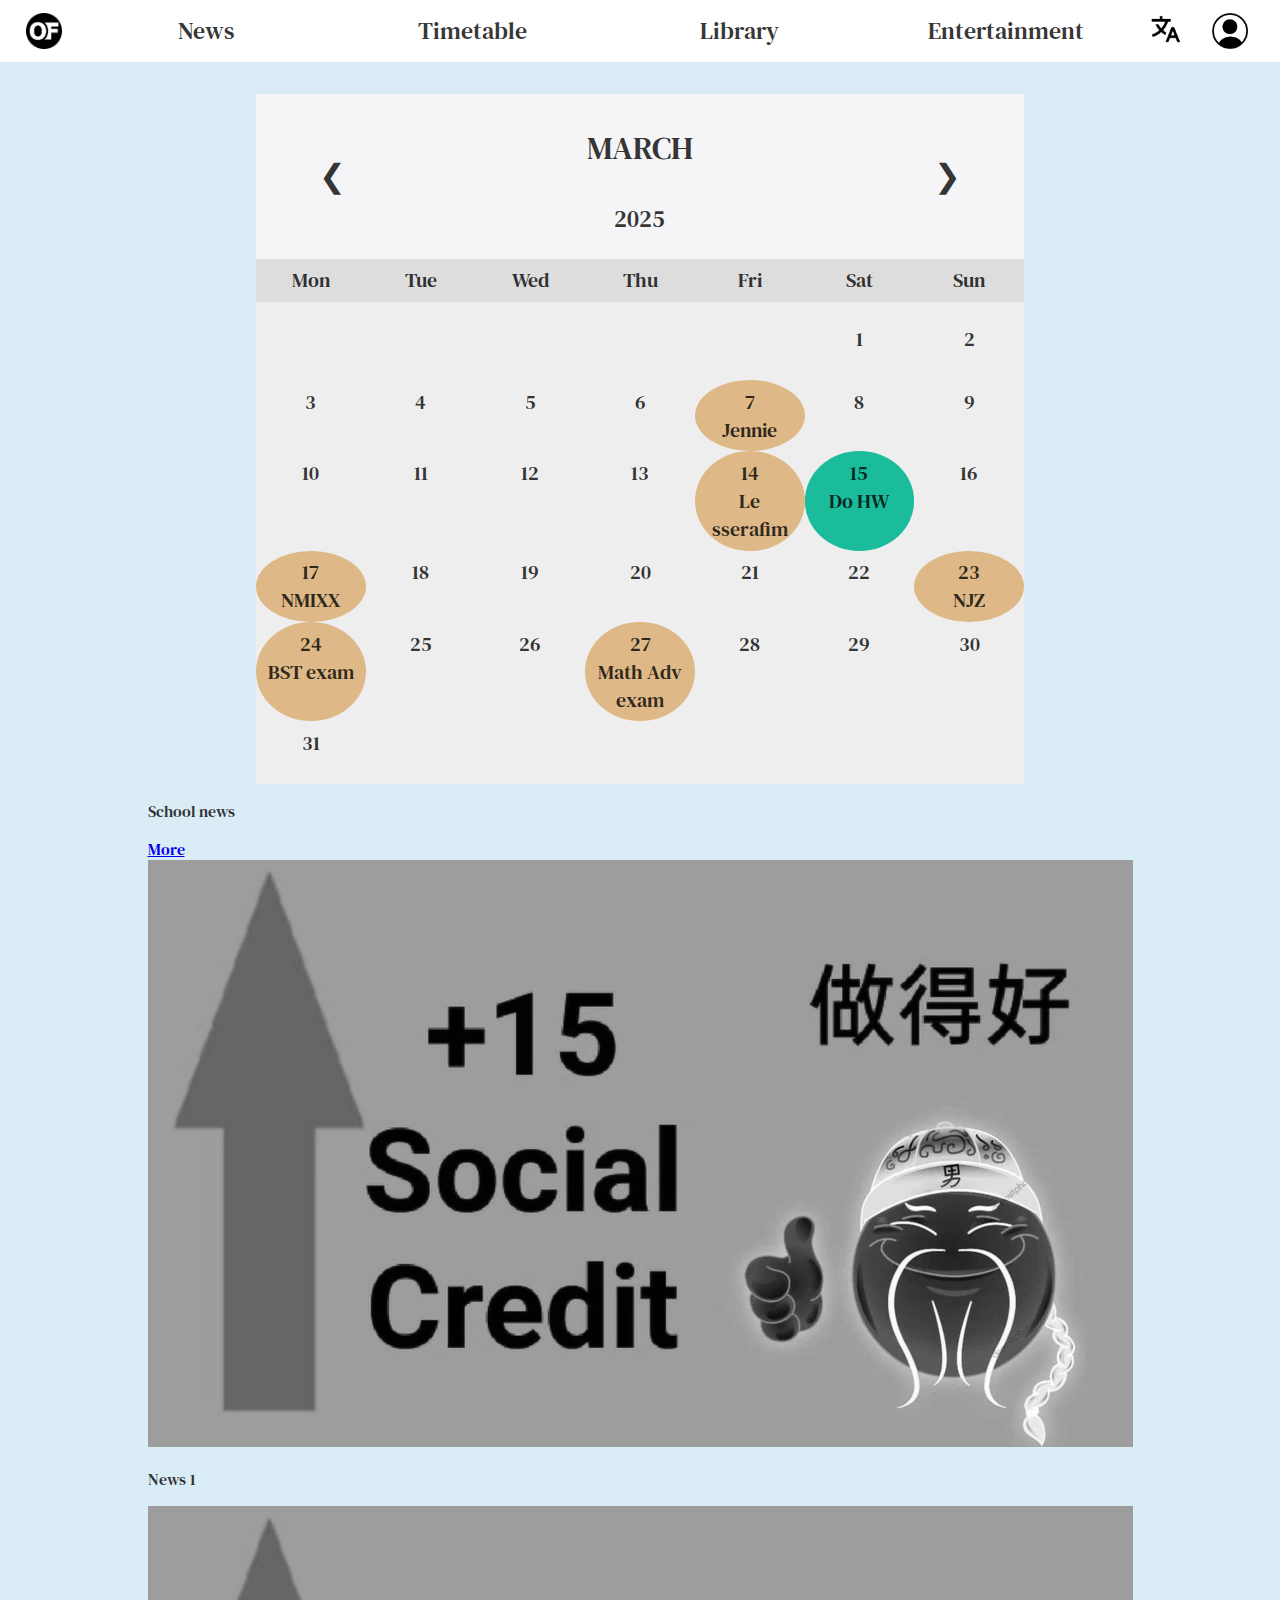
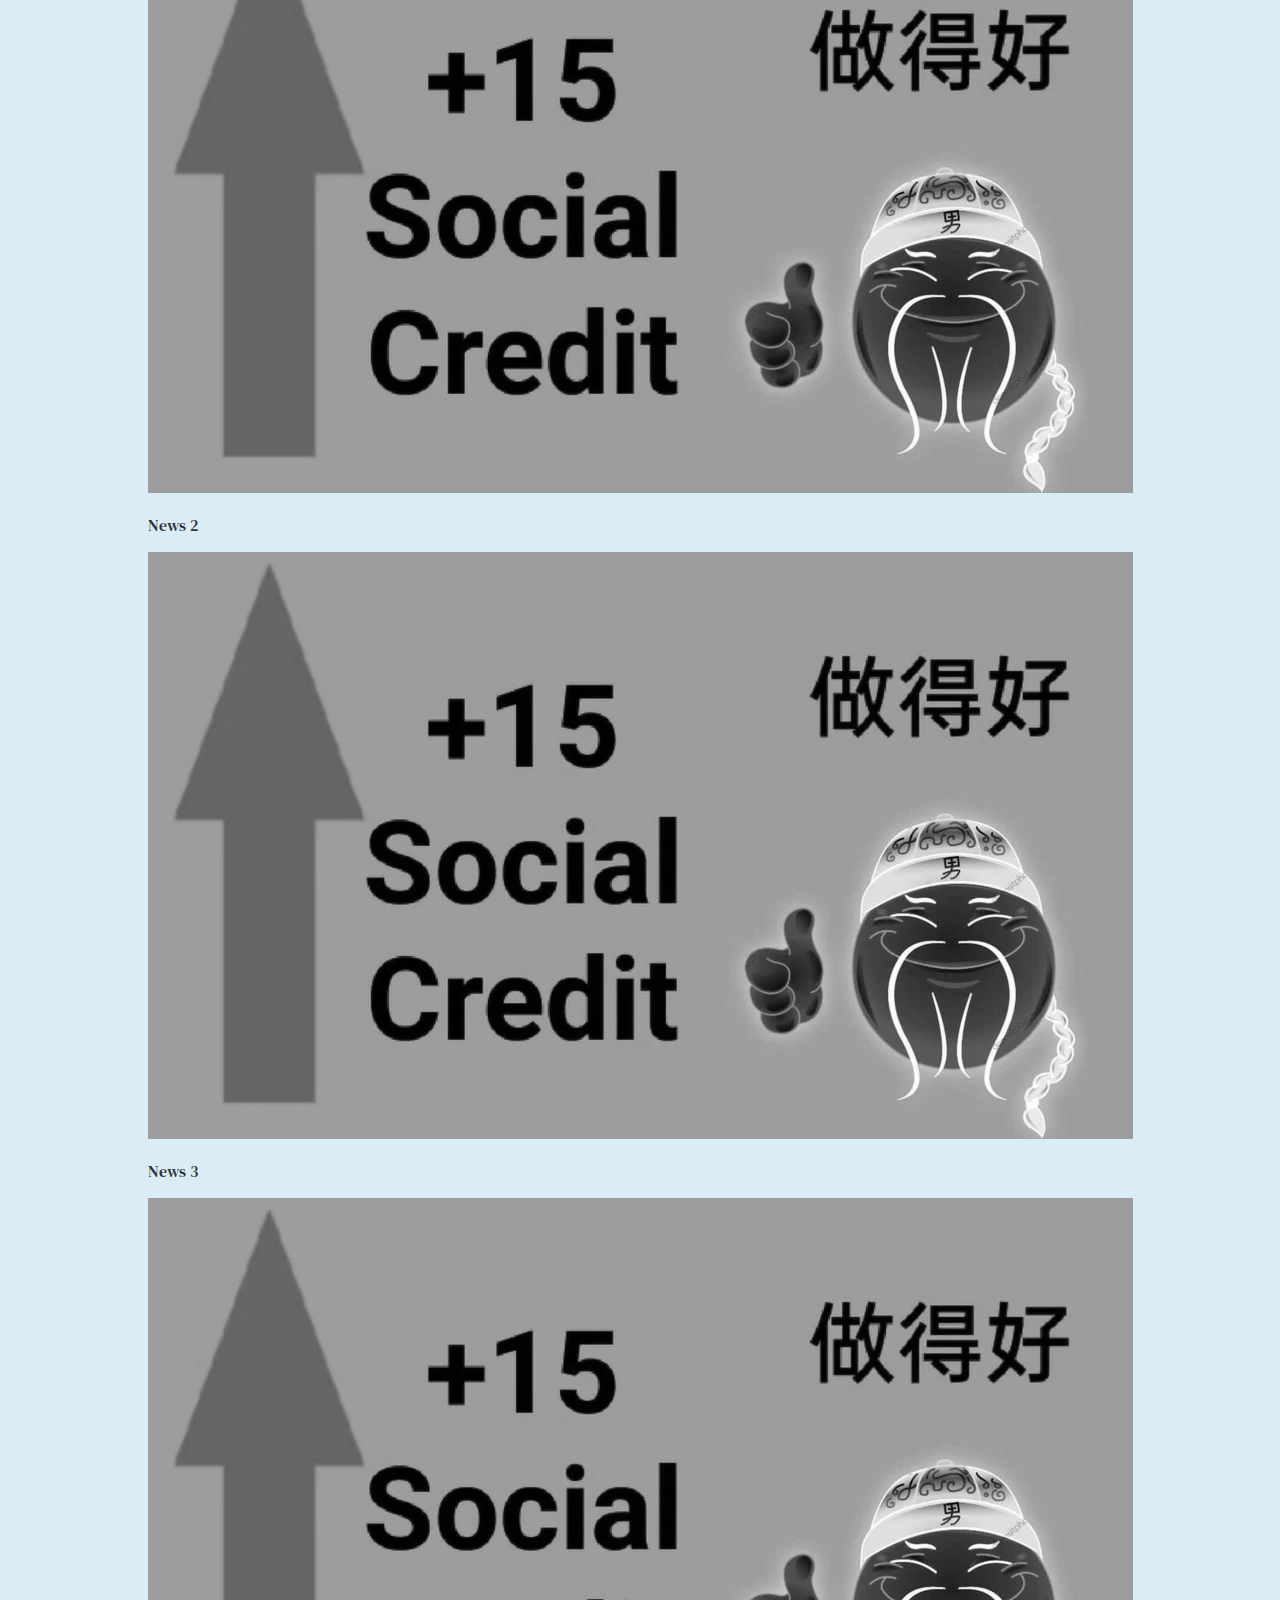
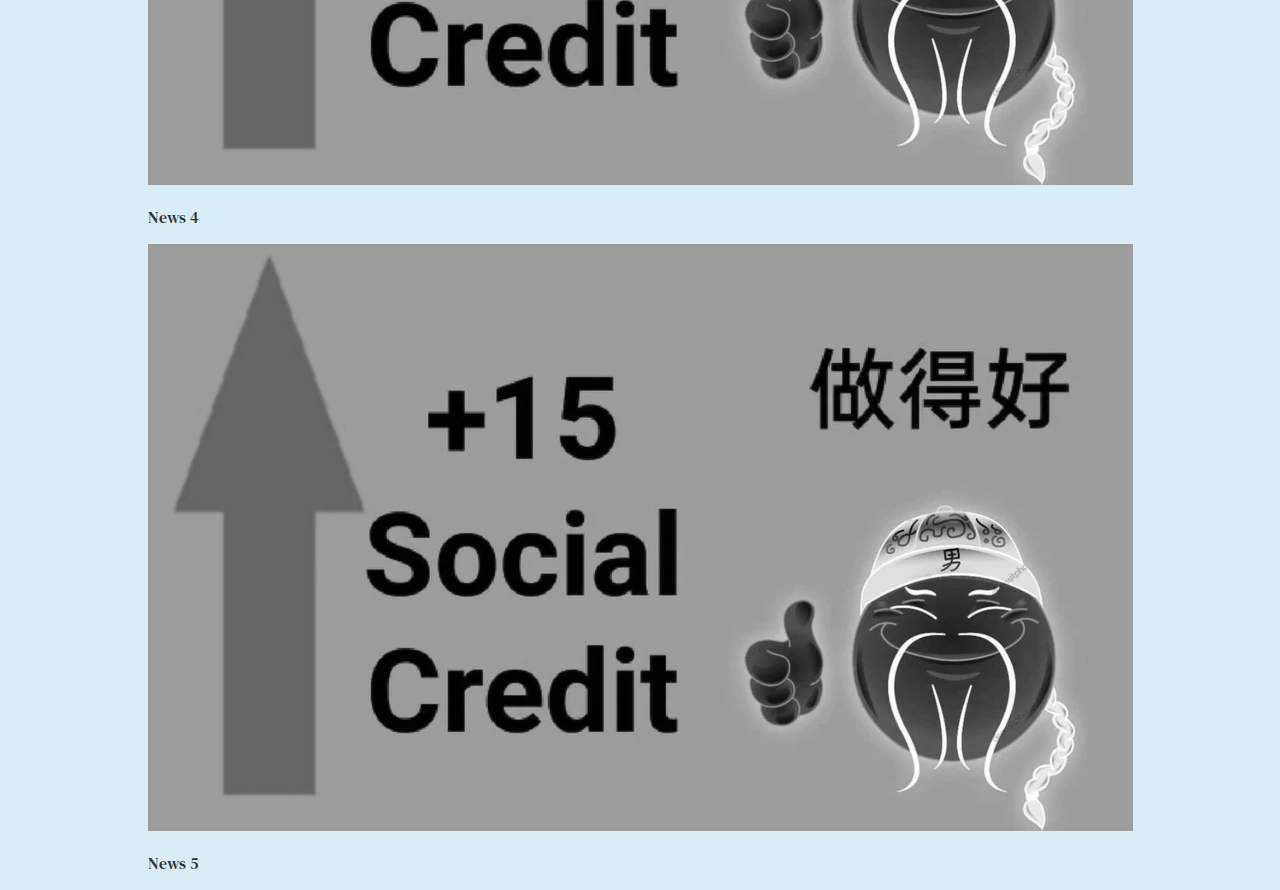
<file: index.html>
<!DOCTYPE html>
<html lang="en">
<head>
    <meta charset="UTF-8">
    <meta name="viewport" content="width=device-width, initial-scale=1.0">
    <link rel="stylesheet" href="style.css">
    <script src="script.js"></script>
    <title>Document</title>
</head>
<body>
    <nav>
        <div id="nav1" class="navpic">
            <img onclick="logo()" src="1.png" alt="logo">
        </div>
        <div id="nav2" class="navlink">
            <a href="news.html">News&nbsp </a>
        </div>
        <div id="nav3" class="navlink">
            <a href="timetable.html"> Timetable&nbsp </a>
        </div>
        <div id="nav4" class="navlink">
            <a href="library.html">Library&nbsp </a>
        </div>
        <div id="nav5" class="navlink">
            <a href="entertainment.html">Entertainment&nbsp </a>
        </div>
        <div class="settings">
            <div id="nav6" class="navpic">
                <div class="navimg">
                    <img src="pic2.png" alt="language">
                </div>
                <div id="language">
                    <a id="f">:</a>
                    <a id="fk">Language:</a>
                    <a id="reallan" href="">Korean</a>
                    <a id="reallan" href="">English</a>
                </div>
            </div>
            <div id="nav7" class="navpic">
                <img src="pic3.png" alt="pfp">
            </div>
        </div>
    </nav>
    <div class="body">
        <div class="timetable">
            <div class="date">      
                <div id="back" class="backandfourth">
                    <p>&#10094;</p>
                </div>
                <div class="datetitle">
                    <div id="month">
                        <p>March</p>
                    </div>
                    <div id="year">
                        <p>2025</p>
                    </div>
                </div>
                <div id="forward" class="backandfourth"> 
                    <p>&#10095;</p>
                </div>
            </div>
            <div class="weekday">
                <p>Mon</p>
                <p>Tue</p>
                <p>Wed</p>
                <p>Thu</p>
                <p>Fri</p>
                <p>Sat</p>
                <p>Sun</p>
            </div>
            <div class="day">
                <div class="week">
                    <p class="empty"></p>
                    <p class="empty"></p>
                    <p class="empty"></p>
                    <p class="empty"></p>
                    <p class="empty"></p>
                    <p onclick="zoom()">1</p>
                    <p onclick="zoom()">2</p>
                </div>
                <div class="week">
                    <p onclick="zoom()">3</p>
                    <p onclick="zoom()">4</p>
                    <p onclick="zoom()">5</p>
                    <p onclick="zoom()">6</p>
                    <p onclick="zoom2()" class="task">7 <br> <span>Jennie</span></p>
                    <p onclick="zoom()">8</p>
                    <p onclick="zoom()">9</p>
                </div>
                <div class="week">
                    <p onclick="zoom()">10</p>
                    <p onclick="zoom()">11</p>
                    <p onclick="zoom()">12</p>
                    <p onclick="zoom()">13</p>
                    <p onclick="zoom3()" class="task">14 <br> <span>Le sserafim</span></p>
                    <p onclick="zoom4()" id="today">15 <br> <span>Do HW</span></p>
                    <p onclick="zoom()">16</p>
                </div>
                <div class="week">
                    <p onclick="zoom5()" class="task">17 <br> <span>NMIXX</span></p>
                    <p onclick="zoom()">18</p>
                    <p onclick="zoom()">19</p>
                    <p onclick="zoom()">20</p>
                    <p onclick="zoom()">21</p>
                    <p onclick="zoom()">22</p>
                    <p onclick="zoom6()" class="task">23 <br> <span>NJZ</span></p>
                </div>
                <div class="week">
                    <p onclick="zoom7()" class="task">24 <br> <span>BST exam</span></p>
                    <p onclick="zoom()">25</p>
                    <p onclick="zoom()">26</p>
                    <p onclick="zoom8()" class="task">27 <br> <span>Math Adv exam</span></p>
                    <p onclick="zoom()">28</p>
                    <p onclick="zoom()">29</p>
                    <p onclick="zoom()">30</p>
                </div>
                <div class="week">
                    <p onclick="zoom()">31</p>
                    <p class="empty"></p>                  
                    <p class="empty"></p>                 
                    <p class="empty"></p>
                    <p class="empty"></p>
                    <p class="empty"></p>
                    <p class="empty"></p>
                </div>
            </div>
            <div id="blank" class="zoom">
                <div id="taskinput">
                    <textarea placeholder="Type your task in here to keep you organised"></textarea>
                </div>
                <div onclick="zoom()" id="taskclose">&#10006;</div>
            </div>
            <div id="blank2" class="zoom">
                <div id="taskinput">
                    <p><a href="https://www.jenn.ie/">Jennie's 1st studio album "Ruby" coming out 12AM KST</a></p>
                </div>
                <div onclick="zoom2()" id="taskclose">&#10006;</div>
            </div>
            <div id="blank3" class="zoom">
                <div id="taskinput">
                    <p><a href="https://le-sserafim.lnk.to/HOT">Le sserafim's 5th mini album "Hot" coming out 1PM KST</a></p>                
                </div>    
                <div onclick="zoom3()" id="taskclose">&#10006;</div>
            </div>
            <div id="blank4" class="zoom">
                <div id="taskinput">
                    <p><a href="https://classroom.google.com">Math, Business Studies and Physics homework due today</a></p>
                </div>
                <div onclick="zoom4()" id="taskclose">&#10006;</div>
            </div>
            <div id="blank5" class="zoom">
                <div id="taskinput">
                    <p><a href="https://nmixx.lnk.to/Fe3O4FORWARD">NMIXX's 4th extended playlist "Fe3O4: FORWARD" coming out 6PM EST</a></p>
                </div>
                <div onclick="zoom5()" id="taskclose">&#10006;</div>
            </div>
            <div id="blank6" class="zoom">
                <div id="taskinput">
                    <p><a href="https://www.instagram.com/njz_official/">NJZ performing new music at COMPLEXCON HongKong</a></p>
                </div>
                <div onclick="zoom6()" id="taskclose">&#10006;</div>
            </div>
            <div id="blank7" class="zoom">
                <div id="taskinput">
                    <p><a href="https://classroom.google.com">Business Studies exam</a></p>
                </div>
                <div onclick="zoom7()" id="taskclose">&#10006;</div>
            </div>
            <div id="blank8" class="zoom">
                <div id="taskinput">
                    <p><a href="https://classroom.google.com">Math Advanced exam</a></p>
                </div>
                <div onclick="zoom8()" id="taskclose">&#10006;</div>
            </div>
        </div>
        <div class="news">
            <div class="news1">
                <div class="news1a">
                    <p>School news</p>
                </div>
                <div class="news1a">
                    <a href="#">More</a>
                </div>
            </div>
            <div class="news2">
                <div class="article">
                    <div class="article1a">
                        <img src="socialcredit.png" alt="news1">
                    </div>
                    <div class="article1b">
                       <p>News 1</p>
                    </div>
                </div>
                <div class="article">
                    <div class="article1a">
                        <img src="socialcredit.png" alt="News2">
                    </div>
                    <div class="article1b">
                       <p>News 2</p>
                    </div>
                </div>
                <div class="article">
                    <div class="article1a">
                        <img src="socialcredit.png" alt="News3">
                    </div>
                    <div class="article1b">
                       <p>News 3</p>
                    </div>
                </div>
                <div class="article">
                    <div class="article1a">
                        <img src="socialcredit.png" alt="News4">
                    </div>
                    <div class="article1b">
                       <p>News 4</p>
                    </div>
                </div>
                <div class="article">
                    <div class="article1a">
                        <img src="socialcredit.png" alt="News5">
                    </div>
                    <div class="article1b">
                       <p>News 5</p>
                    </div>
                </div>
            </div>
        </div>
    </div>
    <!-- <div class="footer">
        <a href="GG">GG</a>
    </div> -->
</body>
</html>
</file>
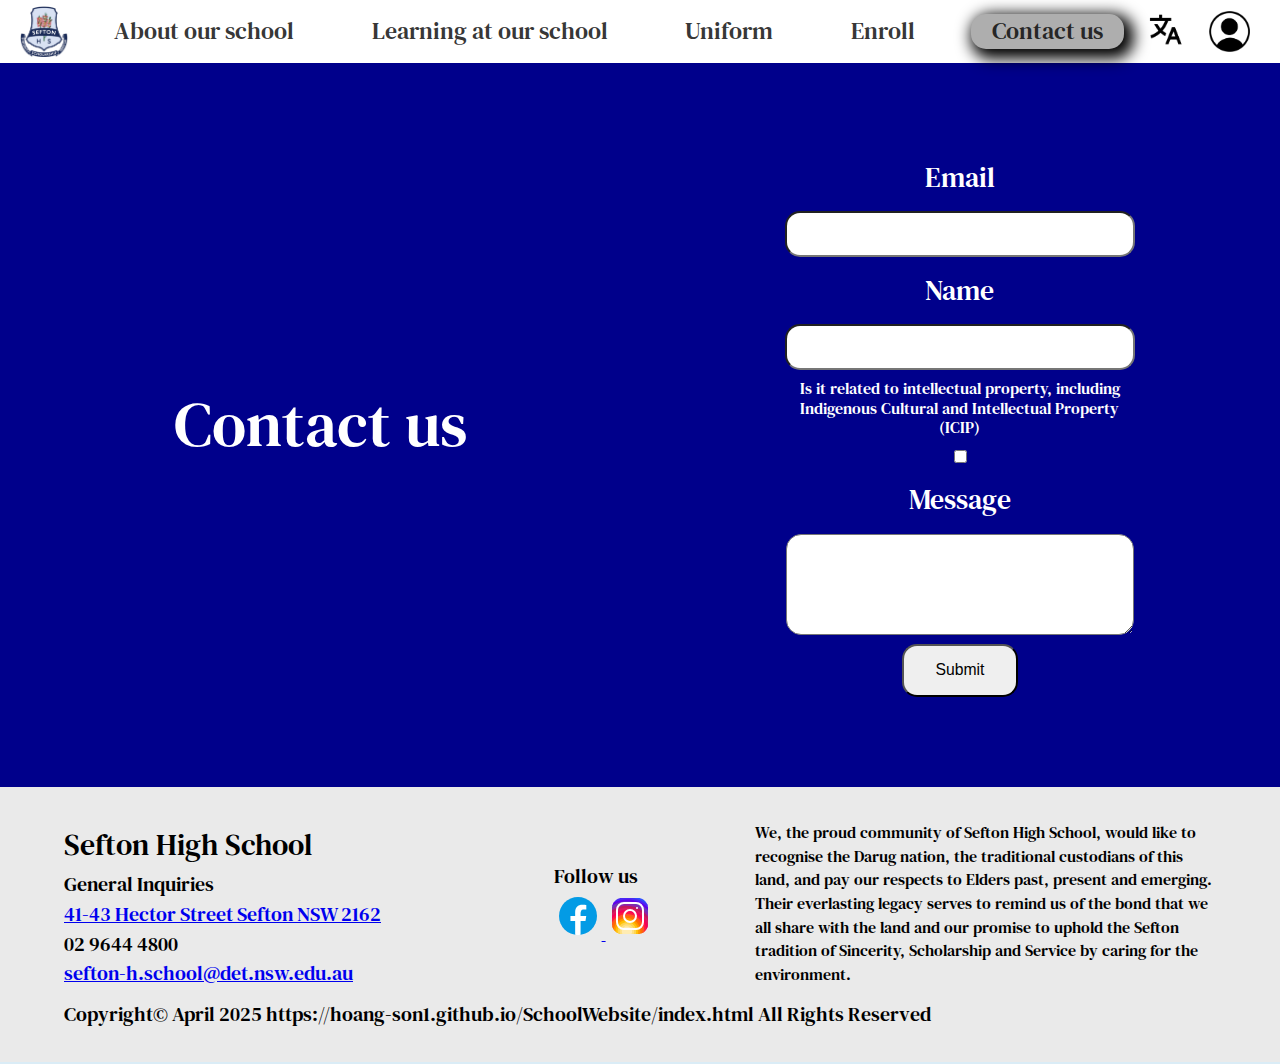
<file: contactus.html>
<!DOCTYPE html>
<html lang="en">
<head>
    <meta charset="UTF-8">
    <meta name="viewport" content="width=device-width, initial-scale=1.0">
    <link rel="stylesheet" href="contactus.css">
    <link rel="icon" href="image/nav/sefton logo.png">
    <script>
        function login(){
            location.href ='login.html'
        }
        function logo(){
            location.href ='index.html'
        }
        function form1() {
        document.getElementById("button4").disabled = true;
            document.querySelector("#loader").style.display = "block";
            document.getElementById("blur").style.filter = "blur(10px)";
            document.getElementById("blur").style.backdropFilter = "blur(10px)";
            document.getElementById("blur").style.webkitfilter = "blur(10px)";
            document.getElementById("blur").style.webkitbackdropFilter = "blur(10px)";
            document.getElementById("body").style.userSelect = "none";
        }
        document.onreadystatechange = function() {
            if (document.readyState !== "complete") {
                document.querySelector(
                "#loader").style.display = "block";
                document.querySelector(
                "#blur").style.display = "none";
                document.querySelector(
                "#loader").style.visibility = "visible";
                document.body.style.overflow = 'hidden';
            } else {
                document.querySelector(
                "#blur").style.display = "block";
                document.querySelector(
                "#loader").style.display = "none";
                document.body.style.overflow = 'visible';
            }
        }
        window.addEventListener("load", function() {
        const form = document.getElementById('formlogin1');
        form.addEventListener("submit", function(e) {
            e.preventDefault();
            const data = new FormData(form);
            const action = e.target.action;
            fetch(action, {
            method: 'POST',
            body: data,
            })
            .then(() => {
                location.href ='index.html'
            })
        });
        });
    </script>
    <title>Sefton</title>
</head>
<body>
    <div id="loader" class="center"></div>
    <div id="blur">
        <nav>
            <div id="nav1" class="navpic">
                <img onclick="logo()" src="image/nav/sefton logo.png" alt="Logo">
            </div>
            <div class="navto">
                <div id="nav2" class="navlink">
                    <a href="index.html#aboutschool">About our school</a>
                </div>
                <div id="nav3" class="navlink">
                    <a href="index.html#learning">Learning at our school</a>
                </div>
                <div id="nav4" class="navlink">
                    <a href="index.html#uniform">Uniform</a>
                </div>
                <div id="nav5" class="navlink">
                    <a href="https://sefton-h.schools.nsw.gov.au/about-our-school/enrolment.html">Enroll</a>
                </div>
                <div id="nav8" class="navlink">
                    <a href="#">Contact us</a>                    
                </div>
            </div>
            <div class="settings">
                <div id="nav6" class="navpic">
                    <div class="navimg">
                        <img src="image/nav/pic2.png" alt="language">
                    </div>
                    <div id="language">
                        <a id="f">:</a>
                        <a id="fk">Language:</a>
                        <a id="reallan" href="">Korean</a>
                        <a id="reallan" href="">English</a>
                    </div>
                </div>
                <div onclick="login()" id="nav7" class="navpic">
                    <img src="image/nav/pic3.png" alt="pfp">
                </div>
            </div>
        </nav>
        <div class="contactus">
            <div class="con1">
                <p>Contact us</p>
            </div>
            <div id="login1" class="con2">
                <form onsubmit="form1()" id="formlogin1" action="https://script.google.com/macros/s/AKfycbz8pAwFyw2eowEbF6Irv0iBNd84KZBKz9jN3QVwa6wdnKN1RKp49TDbMLqkQdFkjoIx/exec" method="post" autocomplete="off">
                    <label for="email">Email</label>
                    <input class="input" name="Email" type="email" required>
                    <label for="name">Name</label>
                    <input class="input" name="Name" type="text" required>
                    <label id="ip" for="checkbox">Is it related to intellectual property, including Indigenous Cultural and Intellectual Property (ICIP)</label>
                    <input type="checkbox" name="Problem">
                    <label for="message">Message</label>
                    <textarea class="input" name="Message" type="text" required></textarea>
                    <input id="button4" class="submit" type="submit" value="Submit"/>
                </form>
            </div>
        </div>
        <div class="footer">
            <div class="foot1">
                <div class="foota">
                <p>
                    <span>Sefton High School</span> <br>
                    General Inquiries <br>
                    <a href="https://maps.app.goo.gl/CLGG7JiywSHx7gP9A">41-43 Hector Street Sefton NSW 2162</a> <br>
                    02 9644 4800 <br>
                    <a href="mailto:sefton-h.school@det.nsw.edu.au">sefton-h.school@det.nsw.edu.au</a>
                </p>
                </div>
                <div class="footb">
                    <p>Follow us</p>
                    <a href="https://www.facebook.com/SeftonHSOfficial">
                        <svg xmlns="http://www.w3.org/2000/svg" x="0px" y="0px" width="48" height="48" viewBox="0 0 48 48">
                            <path fill="#039be5" d="M24 5A19 19 0 1 0 24 43A19 19 0 1 0 24 5Z"></path><path fill="#fff" d="M26.572,29.036h4.917l0.772-4.995h-5.69v-2.73c0-2.075,0.678-3.915,2.619-3.915h3.119v-4.359c-0.548-0.074-1.707-0.236-3.897-0.236c-4.573,0-7.254,2.415-7.254,7.917v3.323h-4.701v4.995h4.701v13.729C22.089,42.905,23.032,43,24,43c0.875,0,1.729-0.08,2.572-0.194V29.036z"></path>
                        </svg>
                    </a>
                    <a href="https://www.instagram.com/SeftonHSOfficial/#">
                        <svg xmlns="http://www.w3.org/2000/svg" x="0px" y="0px" width="48" height="48" viewBox="0 0 48 48">
                            <path fill="#304ffe" d="M41.67,13.48c-0.4,0.26-0.97,0.5-1.21,0.77c-0.09,0.09-0.14,0.19-0.12,0.29v1.03l-0.3,1.01l-0.3,1l-0.33,1.1 l-0.68,2.25l-0.66,2.22l-0.5,1.67c0,0.26-0.01,0.52-0.03,0.77c-0.07,0.96-0.27,1.88-0.59,2.74c-0.19,0.53-0.42,1.04-0.7,1.52 c-0.1,0.19-0.22,0.38-0.34,0.56c-0.4,0.63-0.88,1.21-1.41,1.72c-0.41,0.41-0.86,0.79-1.35,1.11c0,0,0,0-0.01,0 c-0.08,0.07-0.17,0.13-0.27,0.18c-0.31,0.21-0.64,0.39-0.98,0.55c-0.23,0.12-0.46,0.22-0.7,0.31c-0.05,0.03-0.11,0.05-0.16,0.07 c-0.57,0.27-1.23,0.45-1.89,0.54c-0.04,0.01-0.07,0.01-0.11,0.02c-0.4,0.07-0.79,0.13-1.19,0.16c-0.18,0.02-0.37,0.03-0.55,0.03 l-0.71-0.04l-3.42-0.18c0-0.01-0.01,0-0.01,0l-1.72-0.09c-0.13,0-0.27,0-0.4-0.01c-0.54-0.02-1.06-0.08-1.58-0.19 c-0.01,0-0.01,0-0.01,0c-0.95-0.18-1.86-0.5-2.71-0.93c-0.47-0.24-0.93-0.51-1.36-0.82c-0.18-0.13-0.35-0.27-0.52-0.42 c-0.48-0.4-0.91-0.83-1.31-1.27c-0.06-0.06-0.11-0.12-0.16-0.18c-0.06-0.06-0.12-0.13-0.17-0.19c-0.38-0.48-0.7-0.97-0.96-1.49 c-0.24-0.46-0.43-0.95-0.58-1.49c-0.06-0.19-0.11-0.37-0.15-0.57c-0.01-0.01-0.02-0.03-0.02-0.05c-0.1-0.41-0.19-0.84-0.24-1.27 c-0.06-0.33-0.09-0.66-0.09-1c-0.02-0.13-0.02-0.27-0.02-0.4l1.91-2.95l1.87-2.88l0.85-1.31l0.77-1.18l0.26-0.41v-1.03 c0.02-0.23,0.03-0.47,0.02-0.69c-0.01-0.7-0.15-1.38-0.38-2.03c-0.22-0.69-0.53-1.34-0.85-1.94c-0.38-0.69-0.78-1.31-1.11-1.87 C14,7.4,13.66,6.73,13.75,6.26C14.47,6.09,15.23,6,16,6h16c4.18,0,7.78,2.6,9.27,6.26C41.43,12.65,41.57,13.06,41.67,13.48z"></path><path fill="#4928f4" d="M42,16v0.27l-1.38,0.8l-0.88,0.51l-0.97,0.56l-1.94,1.13l-1.9,1.1l-1.94,1.12l-0.77,0.45 c0,0.48-0.12,0.92-0.34,1.32c-0.31,0.58-0.83,1.06-1.49,1.47c-0.67,0.41-1.49,0.74-2.41,0.98c0,0,0-0.01-0.01,0 c-3.56,0.92-8.42,0.5-10.78-1.26c-0.66-0.49-1.12-1.09-1.32-1.78c-0.06-0.23-0.09-0.48-0.09-0.73v-7.19 c0.01-0.15-0.09-0.3-0.27-0.45c-0.54-0.43-1.81-0.84-3.23-1.25c-1.11-0.31-2.3-0.62-3.3-0.92c-0.79-0.24-1.46-0.48-1.86-0.71 c0.18-0.35,0.39-0.7,0.61-1.03c1.4-2.05,3.54-3.56,6.02-4.13C14.47,6.09,15.23,6,16,6h10.8c5.37,0.94,10.32,3.13,14.47,6.26 c0.16,0.39,0.3,0.8,0.4,1.22c0.18,0.66,0.29,1.34,0.32,2.05C42,15.68,42,15.84,42,16z"></path><path fill="#6200ea" d="M42,16v4.41l-0.22,0.68l-0.75,2.33l-0.78,2.4l-0.41,1.28l-0.38,1.19l-0.37,1.13l-0.36,1.12l-0.19,0.59 l-0.25,0.78c0,0.76-0.02,1.43-0.07,2c-0.01,0.06-0.02,0.12-0.02,0.18c-0.06,0.53-0.14,0.98-0.27,1.36 c-0.01,0.06-0.03,0.12-0.05,0.17c-0.26,0.72-0.65,1.18-1.23,1.48c-0.14,0.08-0.3,0.14-0.47,0.2c-0.53,0.18-1.2,0.27-2.02,0.32 c-0.6,0.04-1.29,0.05-2.07,0.05H31.4l-1.19-0.05L30,37.61l-2.17-0.09l-2.2-0.09l-7.25-0.3l-1.88-0.08h-0.26 c-0.78-0.01-1.45-0.06-2.03-0.14c-0.84-0.13-1.49-0.35-1.98-0.68c-0.7-0.45-1.11-1.11-1.35-2.03c-0.06-0.22-0.11-0.45-0.14-0.7 c-0.1-0.58-0.15-1.25-0.18-2c0-0.15,0-0.3-0.01-0.46c-0.01-0.01,0-0.01,0-0.01v-0.58c-0.01-0.29-0.01-0.59-0.01-0.9l0.05-1.61 l0.03-1.15l0.04-1.34v-0.19l0.07-2.46l0.07-2.46l0.07-2.31l0.06-2.27l0.02-0.6c0-0.31-1.05-0.49-2.22-0.64 c-0.93-0.12-1.95-0.23-2.56-0.37c0.05-0.23,0.1-0.46,0.16-0.68c0.18-0.72,0.45-1.4,0.79-2.05c0.18-0.35,0.39-0.7,0.61-1.03 c2.16-0.95,4.41-1.69,6.76-2.17c2.06-0.43,4.21-0.66,6.43-0.66c7.36,0,14.16,2.49,19.54,6.69c0.52,0.4,1.03,0.83,1.53,1.28 C42,15.68,42,15.84,42,16z"></path><path fill="#673ab7" d="M42,18.37v4.54l-0.55,1.06l-1.05,2.05l-0.56,1.08l-0.51,0.99l-0.22,0.43c0,0.31,0,0.61-0.02,0.9 c0,0.43-0.02,0.84-0.05,1.22c-0.04,0.45-0.1,0.86-0.16,1.24c-0.15,0.79-0.36,1.47-0.66,2.03c-0.04,0.07-0.08,0.14-0.12,0.2 c-0.11,0.18-0.24,0.35-0.38,0.51c-0.18,0.22-0.38,0.41-0.61,0.57c-0.34,0.26-0.74,0.47-1.2,0.63c-0.57,0.21-1.23,0.35-2.01,0.43 c-0.51,0.05-1.07,0.08-1.68,0.08l-0.42,0.02l-2.08,0.12h-0.01L27.5,36.6l-2.25,0.13l-3.1,0.18l-3.77,0.22l-0.55,0.03 c-0.51,0-0.99-0.03-1.45-0.09c-0.05-0.01-0.09-0.02-0.14-0.02c-0.68-0.11-1.3-0.29-1.86-0.54c-0.68-0.3-1.27-0.7-1.77-1.18 c-0.44-0.43-0.82-0.92-1.13-1.47c-0.07-0.13-0.14-0.25-0.2-0.39c-0.3-0.59-0.54-1.25-0.72-1.97c-0.03-0.12-0.06-0.25-0.08-0.38 c-0.06-0.23-0.11-0.47-0.14-0.72c-0.11-0.64-0.17-1.32-0.2-2.03v-0.01c-0.01-0.29-0.02-0.57-0.02-0.87l-0.49-1.17l-0.07-0.18 L9.5,25.99L8.75,24.2l-0.12-0.29l-0.72-1.73l-0.8-1.93c0,0,0,0-0.01,0L6.29,18.3L6,17.59V16c0-0.63,0.06-1.25,0.17-1.85 c0.05-0.23,0.1-0.46,0.16-0.68c0.85-0.49,1.74-0.94,2.65-1.34c2.08-0.93,4.31-1.62,6.62-2.04c1.72-0.31,3.51-0.48,5.32-0.48 c7.31,0,13.94,2.65,19.12,6.97c0.2,0.16,0.39,0.32,0.58,0.49C41.09,17.48,41.55,17.91,42,18.37z"></path><path fill="#8e24aa" d="M42,21.35v5.14l-0.57,1.19l-1.08,2.25l-0.01,0.03c0,0.43-0.02,0.82-0.05,1.17c-0.1,1.15-0.38,1.88-0.84,2.33 c-0.33,0.34-0.74,0.53-1.25,0.63c-0.03,0.01-0.07,0.01-0.1,0.02c-0.16,0.03-0.33,0.05-0.51,0.05c-0.62,0.06-1.35,0.02-2.19-0.04 c-0.09,0-0.19-0.01-0.29-0.02c-0.61-0.04-1.26-0.08-1.98-0.11c-0.39-0.01-0.8-0.02-1.22-0.02h-0.02l-1.01,0.08h-0.01l-2.27,0.16 l-2.59,0.2l-0.38,0.03l-3.03,0.22l-1.57,0.12l-1.55,0.11c-0.27,0-0.53,0-0.79-0.01c0,0-0.01-0.01-0.01,0 c-1.13-0.02-2.14-0.09-3.04-0.26c-0.83-0.14-1.56-0.36-2.18-0.69c-0.64-0.31-1.17-0.75-1.6-1.31c-0.41-0.55-0.71-1.24-0.9-2.07 c0-0.01,0-0.01,0-0.01c-0.14-0.67-0.22-1.45-0.22-2.33l-0.15-0.27L9.7,26.35l-0.13-0.22L9.5,25.99l-0.93-1.65l-0.46-0.83 l-0.58-1.03l-1-1.79L6,19.75v-3.68c0.88-0.58,1.79-1.09,2.73-1.55c1.14-0.58,2.32-1.07,3.55-1.47c1.34-0.44,2.74-0.79,4.17-1.02 c1.45-0.24,2.94-0.36,4.47-0.36c6.8,0,13.04,2.43,17.85,6.47c0.22,0.17,0.43,0.36,0.64,0.54c0.84,0.75,1.64,1.56,2.37,2.41 C41.86,21.18,41.94,21.26,42,21.35z"></path><path fill="#c2185b" d="M42,24.71v7.23c-0.24-0.14-0.57-0.31-0.98-0.49c-0.22-0.11-0.47-0.22-0.73-0.32 c-0.38-0.17-0.79-0.33-1.25-0.49c-0.1-0.04-0.2-0.07-0.31-0.1c-0.18-0.07-0.37-0.13-0.56-0.19c-0.59-0.18-1.24-0.35-1.92-0.5 c-0.26-0.05-0.53-0.1-0.8-0.14c-0.87-0.15-1.8-0.24-2.77-0.25c-0.08-0.01-0.17-0.01-0.25-0.01l-2.57,0.02l-3.5,0.02h-0.01 l-7.49,0.06c-2.38,0-3.84,0.57-4.72,0.8c0,0-0.01,0-0.01,0.01c-0.93,0.24-1.22,0.09-1.3-1.54c-0.02-0.45-0.03-1.03-0.03-1.74 l-0.56-0.43l-0.98-0.74l-0.6-0.46l-0.12-0.09L8.88,24.1l-0.25-0.19l-0.52-0.4l-0.96-0.72L6,21.91v-3.4 c0.1-0.08,0.19-0.15,0.29-0.21c1.45-1,3-1.85,4.64-2.54c1.46-0.62,3-1.11,4.58-1.46c0.43-0.09,0.87-0.18,1.32-0.24 c1.33-0.23,2.7-0.34,4.09-0.34c6.01,0,11.53,2.09,15.91,5.55c0.66,0.52,1.3,1.07,1.9,1.66c0.82,0.78,1.59,1.61,2.3,2.49 c0.14,0.18,0.28,0.36,0.42,0.55C41.64,24.21,41.82,24.46,42,24.71z"></path><path fill="#d81b60" d="M42,28.72V32c0,0.65-0.06,1.29-0.18,1.91c-0.18,0.92-0.49,1.8-0.91,2.62c-0.22,0.05-0.47,0.05-0.75,0.01 c-0.63-0.11-1.37-0.44-2.17-0.87c-0.04-0.01-0.08-0.03-0.11-0.05c-0.25-0.13-0.51-0.27-0.77-0.43c-0.53-0.29-1.09-0.61-1.65-0.91 c-0.12-0.06-0.24-0.12-0.35-0.18c-0.64-0.33-1.3-0.63-1.96-0.86c0,0,0,0-0.01,0c-0.14-0.05-0.29-0.1-0.44-0.14 c-0.57-0.16-1.15-0.26-1.71-0.26l-1.1-0.32l-4.87-1.41c0,0,0,0-0.01,0l-2.99-0.87h-0.01l-1.3-0.38c-3.76,0-6.07,1.6-7.19,0.99 c-0.44-0.23-0.7-0.81-0.79-1.95c-0.03-0.32-0.04-0.68-0.04-1.1l-1.17-0.57l-0.05-0.02h-0.01l-0.84-0.42L9.7,26.35l-0.07-0.03 l-0.17-0.09L7.5,25.28L6,24.55v-3.43c0.17-0.15,0.35-0.29,0.53-0.43c0.19-0.15,0.38-0.29,0.57-0.44c0.01,0,0.01,0,0.01,0 c1.18-0.85,2.43-1.6,3.76-2.22c1.55-0.74,3.2-1.31,4.91-1.68c0.25-0.06,0.51-0.12,0.77-0.16c1.42-0.27,2.88-0.41,4.37-0.41 c5.27,0,10.11,1.71,14.01,4.59c1.13,0.84,2.18,1.77,3.14,2.78c0.79,0.83,1.52,1.73,2.18,2.67c0.05,0.07,0.1,0.14,0.15,0.2 c0.37,0.54,0.71,1.09,1.03,1.66C41.64,28.02,41.82,28.37,42,28.72z"></path><path fill="#f50057" d="M41.82,33.91c-0.18,0.92-0.49,1.8-0.91,2.62c-0.19,0.37-0.4,0.72-0.63,1.06c-0.14,0.21-0.29,0.41-0.44,0.6 c-0.36-0.14-0.89-0.34-1.54-0.56c0,0,0,0,0-0.01c-0.49-0.17-1.05-0.35-1.65-0.52c-0.17-0.05-0.34-0.1-0.52-0.15 c-0.71-0.19-1.45-0.36-2.17-0.46c-0.6-0.1-1.19-0.16-1.74-0.16l-0.46-0.13h-0.01l-2.42-0.7l-1.49-0.43l-1.66-0.48h-0.01l-0.54-0.15 l-6.53-1.88l-1.88-0.54l-1.4-0.33l-2.28-0.54l-0.28-0.07c0,0,0,0-0.01,0l-2.29-0.53c0-0.01,0-0.01,0-0.01l-0.41-0.09l-0.21-0.05 l-1.67-0.39l-0.19-0.05l-1.42-1.17L6,27.9v-4.08c0.37-0.36,0.75-0.7,1.15-1.03c0.12-0.11,0.25-0.21,0.38-0.31 c0.12-0.1,0.25-0.2,0.38-0.3c0.91-0.69,1.87-1.31,2.89-1.84c1.3-0.7,2.68-1.26,4.13-1.66c0.28-0.09,0.56-0.17,0.85-0.23 c1.64-0.41,3.36-0.62,5.14-0.62c4.47,0,8.63,1.35,12.07,3.66c1.71,1.15,3.25,2.53,4.55,4.1c0.66,0.79,1.26,1.62,1.79,2.5 c0.05,0.07,0.09,0.13,0.13,0.2c0.32,0.53,0.62,1.08,0.89,1.64c0.25,0.5,0.47,1,0.67,1.52C41.34,32.25,41.6,33.07,41.82,33.91z"></path><path fill="#ff1744" d="M40.28,37.59c-0.14,0.21-0.29,0.41-0.44,0.6c-0.44,0.55-0.92,1.05-1.46,1.49c-0.47,0.39-0.97,0.74-1.5,1.04 c-0.2-0.05-0.4-0.11-0.61-0.19c-0.66-0.23-1.35-0.61-1.99-1.01c-0.96-0.61-1.79-1.27-2.16-1.57c-0.14-0.12-0.21-0.18-0.21-0.18 l-1.7-0.15L30,37.6l-2.2-0.19l-2.28-0.2l-3.37-0.3l-5.34-0.47l-0.02-0.01l-1.88-0.91l-1.9-0.92l-1.53-0.74l-0.33-0.16l-0.41-0.2 l-1.42-0.69L7.43,31.9l-0.59-0.29L6,31.35v-4.47c0.47-0.56,0.97-1.09,1.5-1.6c0.34-0.32,0.7-0.64,1.07-0.94 c0.06-0.05,0.12-0.1,0.18-0.14c0.04-0.05,0.09-0.08,0.13-0.1c0.59-0.48,1.21-0.91,1.85-1.3c0.74-0.47,1.52-0.89,2.33-1.24 c0.87-0.39,1.78-0.72,2.72-0.97c1.63-0.46,3.36-0.7,5.14-0.7c4.08,0,7.85,1.24,10.96,3.37c1.99,1.36,3.71,3.08,5.07,5.07 c0.45,0.64,0.85,1.32,1.22,2.02c0.13,0.26,0.26,0.52,0.37,0.78c0.12,0.25,0.23,0.5,0.34,0.75c0.21,0.52,0.4,1.04,0.57,1.58 c0.32,1,0.56,2.02,0.71,3.08C40.21,36.89,40.25,37.24,40.28,37.59z"></path><path fill="#ff5722" d="M38.39,39.42c0,0.08,0,0.17-0.01,0.26c-0.47,0.39-0.97,0.74-1.5,1.04c-0.22,0.12-0.44,0.24-0.67,0.34 c-0.23,0.11-0.46,0.21-0.7,0.3c-0.34-0.18-0.8-0.4-1.29-0.61c-0.69-0.31-1.44-0.59-2.02-0.68c-0.14-0.03-0.27-0.04-0.39-0.04 l-1.64-0.21h-0.02l-2.04-0.27l-2.06-0.27l-0.96-0.12l-7.56-0.98c-0.49,0-1.01-0.03-1.55-0.1c-0.66-0.06-1.35-0.16-2.04-0.3 c-0.68-0.12-1.37-0.28-2.03-0.45c-0.69-0.16-1.37-0.35-2-0.53c-0.73-0.22-1.41-0.43-1.98-0.62c-0.47-0.15-0.87-0.29-1.18-0.4 c-0.18-0.43-0.33-0.88-0.44-1.34C6.1,33.66,6,32.84,6,32v-1.67c0.32-0.53,0.67-1.05,1.06-1.54c0.71-0.94,1.52-1.8,2.4-2.56 c0.03-0.04,0.07-0.07,0.1-0.09l0.01-0.01c0.31-0.28,0.63-0.53,0.97-0.77c0.04-0.04,0.08-0.07,0.12-0.1 c0.16-0.12,0.33-0.24,0.51-0.35c1.43-0.97,3.01-1.73,4.7-2.24c1.6-0.48,3.29-0.73,5.05-0.73c3.49,0,6.75,1.03,9.47,2.79 c2.01,1.29,3.74,2.99,5.06,4.98c0.16,0.23,0.31,0.46,0.46,0.7c0.69,1.17,1.26,2.43,1.68,3.75c0.05,0.15,0.09,0.3,0.13,0.46 c0.08,0.27,0.15,0.55,0.21,0.83c0.02,0.07,0.04,0.14,0.06,0.22c0.14,0.63,0.24,1.29,0.31,1.95c0,0.01,0,0.01,0,0.01 C38.36,38.22,38.39,38.82,38.39,39.42z"></path><path fill="#ff6f00" d="M36.33,39.42c0,0.35-0.02,0.73-0.06,1.11c-0.02,0.18-0.04,0.36-0.06,0.53c-0.23,0.11-0.46,0.21-0.7,0.3 c-0.45,0.17-0.91,0.31-1.38,0.41c-0.32,0.07-0.65,0.13-0.98,0.16h-0.01c-0.31-0.19-0.67-0.42-1.04-0.68 c-0.67-0.47-1.37-1-1.93-1.43c-0.01-0.01-0.01-0.01-0.02-0.02c-0.59-0.45-1.01-0.79-1.01-0.79l-1.06,0.04l-2.04,0.07l-0.95,0.04 l-3.82,0.14l-3.23,0.12c-0.21,0.01-0.46,0.01-0.77,0h-0.01c-0.42-0.01-0.92-0.04-1.47-0.09c-0.64-0.05-1.34-0.11-2.05-0.18 c-0.69-0.08-1.39-0.16-2.06-0.24c-0.74-0.08-1.44-0.17-2.04-0.25c-0.47-0.06-0.88-0.11-1.21-0.15c-0.28-0.32-0.53-0.65-0.77-1.01 c-0.36-0.54-0.67-1.11-0.91-1.72c-0.18-0.43-0.33-0.88-0.44-1.34c0.29-0.89,0.67-1.73,1.12-2.54c0.36-0.66,0.78-1.29,1.24-1.89 c0.45-0.59,0.94-1.14,1.47-1.64v-0.01c0.15-0.15,0.3-0.29,0.45-0.42c0.28-0.26,0.57-0.5,0.87-0.73h0.01 c0.01-0.02,0.02-0.02,0.03-0.03c0.24-0.19,0.49-0.36,0.74-0.53c1.48-1.01,3.15-1.76,4.95-2.2c1.19-0.29,2.44-0.45,3.73-0.45 c2.54,0,4.94,0.61,7.05,1.71h0.01c1.81,0.93,3.41,2.21,4.7,3.75c0.71,0.82,1.32,1.72,1.82,2.67c0.35,0.64,0.65,1.31,0.9,1.99 c0.02,0.06,0.04,0.11,0.06,0.16c0.17,0.5,0.32,1.02,0.45,1.54c0.09,0.37,0.16,0.75,0.22,1.13c0.02,0.12,0.04,0.23,0.05,0.35 C36.28,37.99,36.33,38.7,36.33,39.42z"></path><path fill="#ff9800" d="M34.28,39.42v0.1c0,0.34-0.03,0.77-0.06,1.23c-0.03,0.34-0.06,0.69-0.09,1.02c-0.32,0.07-0.65,0.13-0.98,0.16 h-0.01C32.76,41.98,32.39,42,32,42h-1.75l-0.38-0.11l-1.97-0.6l-2-0.6l-4.63-1.39l-2-0.6c0,0-0.83,0.33-2,0.72h-0.01 c-0.45,0.15-0.94,0.31-1.46,0.47c-0.65,0.19-1.34,0.38-2.02,0.53c-0.7,0.16-1.39,0.28-2.01,0.33c-0.19,0.02-0.38,0.03-0.55,0.03 c-0.56-0.31-1.1-0.68-1.59-1.09c-0.43-0.36-0.83-0.75-1.2-1.18c-0.28-0.32-0.53-0.65-0.77-1.01c0.07-0.45,0.15-0.89,0.27-1.32 c0.3-1.19,0.77-2.33,1.39-3.37c0.34-0.59,0.72-1.16,1.16-1.69c0.01-0.03,0.04-0.06,0.07-0.08c-0.01-0.01,0-0.01,0-0.01 c0.13-0.17,0.27-0.33,0.41-0.48c0-0.01,0-0.01,0-0.01c0.41-0.44,0.83-0.86,1.29-1.25c0.16-0.13,0.31-0.26,0.48-0.39 c0.03-0.03,0.06-0.05,0.1-0.08c2.25-1.72,5.06-2.76,8.09-2.76c3.44,0,6.57,1.29,8.94,3.41c1.14,1.03,2.11,2.26,2.84,3.63 c0.06,0.1,0.12,0.21,0.17,0.32c0.09,0.18,0.18,0.37,0.26,0.57c0.33,0.72,0.59,1.48,0.77,2.26c0.02,0.08,0.04,0.16,0.06,0.24 c0.08,0.37,0.15,0.75,0.2,1.13C34.24,38.21,34.28,38.81,34.28,39.42z"></path><path fill="#ffc107" d="M32.22,39.42c0,0.2-0.01,0.42-0.02,0.65c-0.02,0.37-0.05,0.77-0.1,1.18c-0.02,0.25-0.06,0.5-0.1,0.75h-5.48 l-1.06-0.17l-4.14-0.66l-0.59-0.09l-1.35-0.22c-0.59,0-1.87,0.26-3.22,0.51c-0.71,0.13-1.43,0.27-2.08,0.36 c-0.08,0.01-0.16,0.02-0.23,0.03h-0.01c-0.7-0.15-1.38-0.38-2.02-0.68c-0.2-0.09-0.4-0.19-0.6-0.3c-0.56-0.31-1.1-0.68-1.59-1.09 c-0.01-0.12-0.02-0.22-0.02-0.27c0-0.26,0.01-0.51,0.03-0.76c0.04-0.64,0.13-1.26,0.27-1.86c0.22-0.91,0.54-1.79,0.97-2.6 c0.08-0.17,0.17-0.34,0.27-0.5c0.04-0.08,0.09-0.15,0.13-0.23c0.18-0.29,0.38-0.57,0.58-0.85c0.42-0.55,0.89-1.07,1.39-1.54 c0.01,0,0.01,0,0.01,0c0.04-0.04,0.08-0.08,0.12-0.11c0.05-0.04,0.09-0.09,0.14-0.12c0.2-0.18,0.4-0.34,0.61-0.49 c0-0.01,0.01-0.01,0.01-0.01c1.89-1.41,4.23-2.24,6.78-2.24c1.98,0,3.82,0.5,5.43,1.38h0.01c1.38,0.76,2.58,1.79,3.53,3.03 c0.37,0.48,0.7,0.99,0.98,1.53h0.01c0.05,0.1,0.1,0.2,0.15,0.3c0.3,0.59,0.54,1.21,0.72,1.85h0.01c0.01,0.05,0.03,0.1,0.04,0.15 c0.12,0.43,0.22,0.87,0.29,1.32c0.01,0.09,0.02,0.19,0.03,0.28C32.19,38.43,32.22,38.92,32.22,39.42z"></path><path fill="#ffd54f" d="M30.17,39.31c0,0.16,0,0.33-0.02,0.49v0.01c0,0.01,0,0.01,0,0.01c-0.02,0.72-0.12,1.43-0.28,2.07 c0,0.04-0.01,0.07-0.03,0.11h-4.67l-3.85-0.83l-0.51-0.11l-0.08,0.02l-4.27,0.88L16.27,42H16c-0.64,0-1.27-0.06-1.88-0.18 c-0.09-0.02-0.18-0.04-0.27-0.06h-0.01c-0.7-0.15-1.38-0.38-2.02-0.68c-0.02-0.11-0.04-0.22-0.05-0.33 c-0.07-0.43-0.1-0.88-0.1-1.33c0-0.17,0-0.34,0.01-0.51c0.03-0.54,0.11-1.07,0.23-1.58c0.08-0.38,0.19-0.75,0.32-1.1 c0.11-0.31,0.24-0.61,0.38-0.9c0.12-0.25,0.26-0.49,0.4-0.73c0.14-0.23,0.29-0.45,0.45-0.67c0.4-0.55,0.87-1.06,1.39-1.51 c0.3-0.26,0.63-0.51,0.97-0.73c1.46-0.96,3.21-1.52,5.1-1.52c0.37,0,0.73,0.02,1.08,0.07h0.02c1.07,0.12,2.07,0.42,2.99,0.87 c0.01,0,0.01,0,0.01,0c1.45,0.71,2.68,1.78,3.58,3.1c0.15,0.22,0.3,0.46,0.43,0.7c0.11,0.19,0.21,0.39,0.3,0.59 c0.14,0.31,0.27,0.64,0.38,0.97h0.01c0.11,0.37,0.21,0.74,0.28,1.13v0.01C30.11,38.16,30.17,38.73,30.17,39.31z"></path><path fill="#ffe082" d="M28.11,39.52v0.03c0,0.59-0.07,1.17-0.21,1.74c-0.05,0.24-0.12,0.48-0.21,0.71h-4.48l-2.29-0.63L18.63,42H16 c-0.64,0-1.27-0.06-1.88-0.18c-0.02-0.03-0.03-0.06-0.04-0.09c-0.14-0.43-0.25-0.86-0.3-1.31c-0.04-0.29-0.06-0.59-0.06-0.9 c0-0.12,0-0.25,0.02-0.37c0.01-0.47,0.08-0.93,0.2-1.37c0.06-0.3,0.15-0.59,0.27-0.87c0.04-0.14,0.1-0.27,0.17-0.4 c0.15-0.34,0.33-0.67,0.53-0.99c0.22-0.32,0.46-0.62,0.73-0.9c0.32-0.36,0.68-0.69,1.09-0.96c0.7-0.51,1.5-0.89,2.37-1.1 c0.58-0.16,1.19-0.24,1.82-0.24c2,0,3.79,0.8,5.09,2.09c0.05,0.05,0.11,0.11,0.16,0.18h0.01c0.14,0.15,0.27,0.3,0.4,0.47 c0.37,0.47,0.68,0.98,0.92,1.54c0.12,0.26,0.22,0.53,0.3,0.81c0.01,0.04,0.02,0.07,0.03,0.11c0.14,0.49,0.23,1,0.25,1.53 C28.1,39.2,28.11,39.36,28.11,39.52z"></path><path fill="#ffecb3" d="M26.06,39.52c0,0.41-0.05,0.8-0.16,1.17c-0.1,0.4-0.25,0.78-0.44,1.14c-0.03,0.06-0.1,0.17-0.1,0.17h-8.88 c-0.01-0.01-0.02-0.03-0.02-0.04c-0.12-0.19-0.22-0.38-0.3-0.59c-0.2-0.46-0.32-0.96-0.36-1.48c-0.02-0.12-0.02-0.25-0.02-0.37 c0-0.06,0-0.13,0.01-0.19c0.01-0.44,0.07-0.86,0.19-1.25c0.1-0.36,0.23-0.69,0.4-1.01c0,0,0.01-0.01,0.01-0.02 c0.12-0.21,0.25-0.42,0.4-0.62c0.49-0.66,1.14-1.2,1.89-1.55c0.01,0,0.01,0,0.01,0c0.24-0.12,0.49-0.22,0.75-0.29c0,0,0,0,0.01,0 c0.46-0.14,0.96-0.21,1.47-0.21c0.59,0,1.16,0.09,1.68,0.28c0.19,0.05,0.37,0.13,0.55,0.22c0,0,0,0,0.01,0 c0.86,0.41,1.59,1.05,2.09,1.85c0.1,0.15,0.19,0.31,0.27,0.48c0.04,0.07,0.08,0.15,0.11,0.22c0.23,0.52,0.37,1.09,0.41,1.69 c0.01,0.05,0.01,0.1,0.01,0.16C26.06,39.36,26.06,39.44,26.06,39.52z"></path><g><path fill="none" stroke="#fff" stroke-linecap="round" stroke-linejoin="round" stroke-miterlimit="10" stroke-width="2" d="M30,11H18c-3.9,0-7,3.1-7,7v12c0,3.9,3.1,7,7,7h12c3.9,0,7-3.1,7-7V18C37,14.1,33.9,11,30,11z"></path><circle cx="31" cy="16" r="1" fill="#fff"></circle></g><g><circle cx="24" cy="24" r="6" fill="none" stroke="#fff" stroke-linecap="round" stroke-linejoin="round" stroke-miterlimit="10" stroke-width="2"></circle></g>
                        </svg>
                    </a>
                </div>
                <div class="footc">
                    <p>We, the proud community of Sefton High School, would like to recognise the Darug nation, the traditional custodians of this land, and pay our respects to Elders past, present and emerging. Their everlasting legacy serves to remind us of the bond that we all share with the land and our promise to uphold the Sefton tradition of Sincerity, Scholarship and Service by caring for the environment.</p>
                </div>
            </div>
            <div class="foot2">
                <p>Copyright© April 2025 https://hoang-son1.github.io/SchoolWebsite/index.html All Rights Reserved</p>
            </div>
        </div>
    </div>
</body>
</html>
</file>
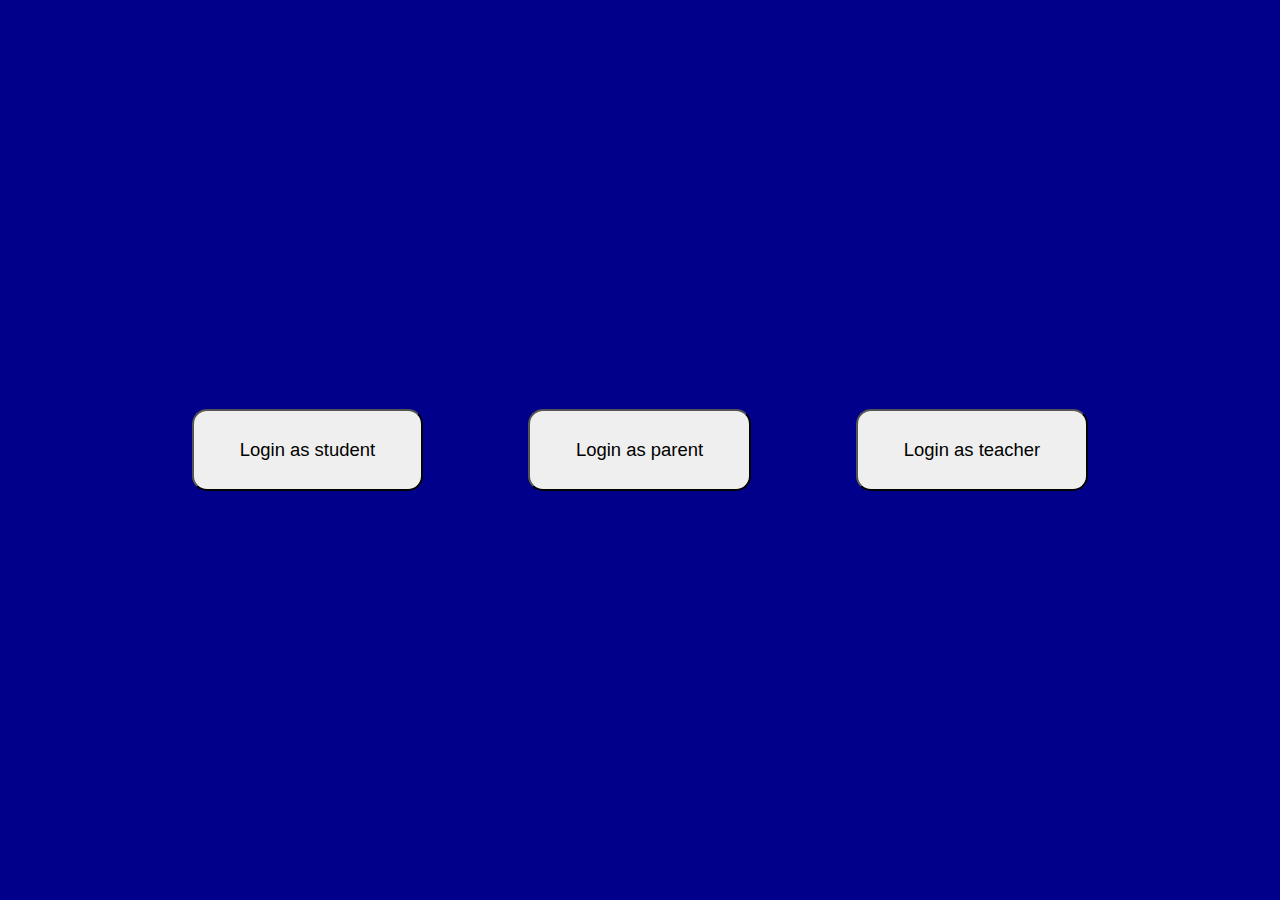
<file: login.html>
<!DOCTYPE html>
<html lang="en">
<head>
    <meta charset="UTF-8">
    <meta name="viewport" content="width=device-width, initial-scale=1.0">
    <title>Login</title>
    <link rel="stylesheet" href="login.css">
    <link rel="icon" href="image/nav/sefton logo.png">
    <script>
        window.addEventListener("load", function() {
        const form = document.getElementById('formlogin1');
        form.addEventListener("submit", function(e) {
            e.preventDefault();
            const data = new FormData(form);
            const action = e.target.action;
            fetch(action, {
            method: 'POST',
            body: data,
            })
            .then(() => {
                location.href ='studentportal.html'
            })
        });
        });
        window.addEventListener("load", function() {
        const form = document.getElementById('formlogin2');
        form.addEventListener("submit", function(e) {
            e.preventDefault();
            const data = new FormData(form);
            const action = e.target.action;
            fetch(action, {
            method: 'POST',
            body: data,
            })
            .then(() => {
                location.href ='parentportal.html'
            })
        });
        });
        window.addEventListener("load", function() {
        const form = document.getElementById('formlogin3');
        form.addEventListener("submit", function(e) {
            e.preventDefault();
            const data = new FormData(form);
            const action = e.target.action;
            fetch(action, {
            method: 'POST',
            body: data,
            })
            .then(() => {
                location.href ='teacherportal.html'
            })
        });
        });
        function login1(){
            var x = document.getElementById("login1");
            var y = document.getElementById("button1");
            var z = document.getElementById("button2");
            var a = document.getElementById("button3");
            var b = document.getElementById("type");
            var s = document.getElementById("blur");
            if (x.style.display == "flex"){
                x.style.display = "none";
            } else{
                x.style.display = "flex";
                y.style.display = "none";
                z.style.display = "none";
                a.style.display = "none";
                b.style.display = "none";
                s.style.display = "flex";
            }
        }
        function login2(){
            var x = document.getElementById("login2");
            var y = document.getElementById("button1");
            var z = document.getElementById("button2");
            var a = document.getElementById("button3");
            var b = document.getElementById("type");
            var s = document.getElementById("blur");
            if (x.style.display == "flex"){
                x.style.display = "none";
            } else{
                x.style.display = "flex";
                y.style.display = "none";
                z.style.display = "none";
                a.style.display = "none";
                b.style.display = "none";
                s.style.display = "flex";
            }
        }
        function login3(){
            var x = document.getElementById("login3");
            var y = document.getElementById("button1");
            var z = document.getElementById("button2");
            var a = document.getElementById("button3");
            var b = document.getElementById("type");
            var s = document.getElementById("blur");
            if (x.style.display == "flex"){
                x.style.display = "none";
            } else{
                x.style.display = "flex";
                y.style.display = "none";
                z.style.display = "none";
                a.style.display = "none";
                b.style.display = "none";
                s.style.display = "flex";
            }
        }
        function ql(){
            var a = document.getElementById("login1");
            var b = document.getElementById("login2");
            var c = document.getElementById("login3");
            var d = document.getElementById("type");
            var s = document.getElementById("blur");
            var x = document.getElementById("button1");
            var y= document.getElementById("button2");
            var z = document.getElementById("button3");
                a.style.display = "none";
                b.style.display = "none";
                c.style.display = "none";
                d.style.display = "flex";
                s.style.display = "none";
                x.style.display = "flex";
                y.style.display = "flex";
                z.style.display = "flex";
            }
        function form1() {
        document.getElementById("button4").disabled = true;
            document.querySelector("#loader").style.display = "block";
            document.getElementById("blur").style.filter = "blur(10px)";
            document.getElementById("blur").style.backdropFilter = "blur(10px)";
            document.getElementById("blur").style.webkitfilter = "blur(10px)";
            document.getElementById("blur").style.webkitbackdropFilter = "blur(10px)";
            document.getElementById("body").style.userSelect = "none";
        }
</script>
</head>
<body>
    <div id="loader" class="center"></div>
    <div id="blur">
    <div id="login1" class="login1">
        <button onclick="ql()"><</button> <br>
        <p>sdfkfjdsklfjdsklfjdslkfsdjklfdjskl</p>
        <form onsubmit="form1()" id="formlogin1" action="https://script.google.com/macros/s/AKfycbz8pAwFyw2eowEbF6Irv0iBNd84KZBKz9jN3QVwa6wdnKN1RKp49TDbMLqkQdFkjoIx/exec" method="post" autocomplete="off">
            <input class="input" name="Email" type="email" placeholder="Email" required>
            <input class="input" name="Password" type="password" placeholder="Password" required>
            <input id="button4" class="submit" type="submit" value="Login as student"/>
        </form>
    </div>
    <div id="login2" class="login1">
        <button onclick="ql()"><</button> <br>
        <form onsubmit="form1()" id="formlogin2" action="https://script.google.com/macros/s/AKfycbz8pAwFyw2eowEbF6Irv0iBNd84KZBKz9jN3QVwa6wdnKN1RKp49TDbMLqkQdFkjoIx/exec" method="post" autocomplete="off">
            <input class="input" name="Email" type="email" placeholder="Email" required>
            <input class="input" name="Password" type="password" placeholder="Password" required>
            <input id="button4" class="submit" type="submit" value="Login as parent"/>
        </form>
    </div>
    <div id="login3" class="login1">
        <button onclick="ql()"><</button> <br>
        <form onsubmit="form1()" id="formlogin3" action="https://script.google.com/macros/s/AKfycbz8pAwFyw2eowEbF6Irv0iBNd84KZBKz9jN3QVwa6wdnKN1RKp49TDbMLqkQdFkjoIx/exec" method="post" autocomplete="off">
            <input class="input" name="Email" type="email" placeholder="Email" required>
            <input class="input" name="Password" type="password" placeholder="Password" required>
            <input id="button4" class="submit" type="submit" value="Login as teacher"/>
        </form>
    </div>
    </div>
    <div id="type" class="type">
    <div class="button">
        <input onclick="login1()" id="button1" class="submit" type="submit" value="Login as student"/>
        <input onclick="login2()" id="button2" class="submit" type="submit" value="Login as parent"/>
        <input onclick="login3()" id="button3" class="submit" type="submit" value="Login as teacher"/>
    </div>
</div>
</body>
</html>
</file>
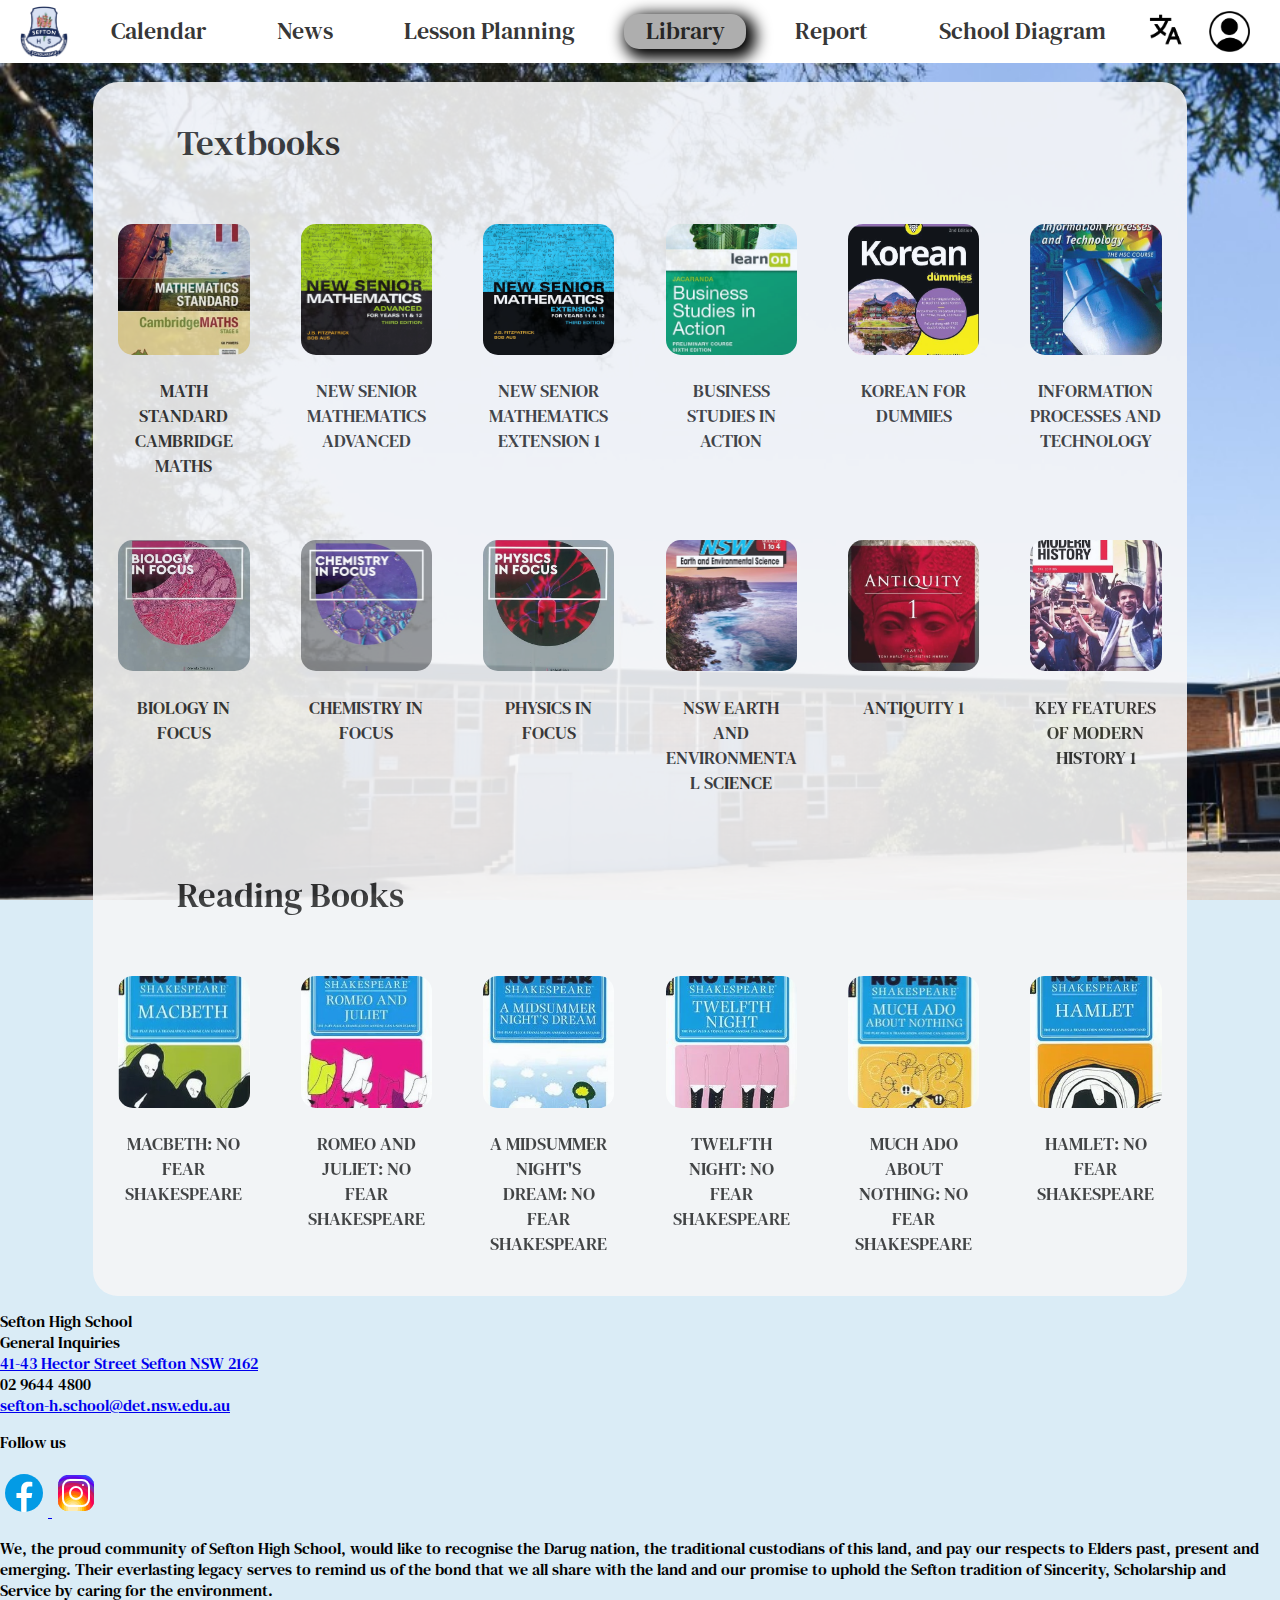
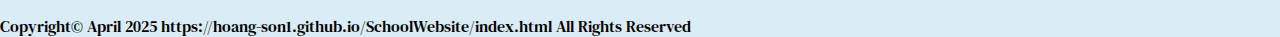
<file: teacherlibrary.html>
<!DOCTYPE html>
<html lang="en">
<head>
    <meta charset="UTF-8">
    <meta name="viewport" content="width=device-width, initial-scale=1.0">
    <link rel="stylesheet" href="teacherlibrary.css">
    <link rel="icon" href="image/nav/sefton logo.png">
    <script src="library.js"></script>
    <title>Sefton</title>
</head>
<body>
    <div id="loader" class="center"></div>
    <nav>
        <div id="nav1" class="navpic">
            <img onclick="logo1()" src="image/nav/sefton logo.png" alt="Logo">
        </div>
        <div class="navto">
            <div id="nav2" class="navlink">
                <a href="teacherportal.html#timetable">Calendar</a>
            </div>
            <div id="nav3" class="navlink">
                <a href="teacherportal.html#news">News</a>
            </div>
            <div id="nav5" class="navlink">
                <a href="teacherportal.html#lessonplanning">Lesson Planning</a>
            </div>
            <div id="nav4" class="navlink">
                <a href="#library">Library</a>
            </div>
            <div id="nav8" class="navlink">
                <a href="teacherportal.html#report">Report</a>
            </div>
            <div  id="nav9" class="navlink">
                <a href="teacherportal.html#map">School Diagram</a>
                    
            </div>
        </div>
        <div class="settings">
            <div id="nav6" class="navpic">
                <div class="navimg">
                    <img src="image/nav/pic2.png" alt="language">
                </div>
                <div id="language">
                    <a id="f">:</a>
                    <a id="fk">Language:</a>
                    <a id="reallan" href="">Korean</a>
                    <a id="reallan" href="">English</a>
                </div>
            </div>
            <div onclick="login()" id="nav7" class="navpic">
                <img src="image/nav/pic3.png" alt="pfp">
            </div>
        </div>
    </nav>
    <div class="body">
        <div id="library" class="library">
            <div class="library1">
                <div class="library1a">
                    <p>Textbooks</p>
                </div>
            </div>
            <div class="library2">
                <div class="book">
                    <a href="image/library/library12.jpg" download>
                        <div class="book1">
                            <img src="image/library/library12.jpg" alt="Library12">
                        </div>
                        <div class="book1">
                            <p>MATH STANDARD CAMBRIDGE MATHS</p>
                        </div>
                    </a>
                </div>
                <div class="book">
                    <a href="image/library/library1.jpg" download>
                        <div class="book1">
                            <img src="image/library/library1.jpg" alt="Library1">
                        </div>
                        <div class="book1">
                            <p>NEW SENIOR MATHEMATICS ADVANCED</p>
                        </div>
                    </a>
                </div>
                <div class="book">
                    <a href="image/library/library2.jpg" download>
                        <div class="book1">
                            <img src="image/library/library2.jpg" alt="Library2">
                        </div>
                        <div class="book1">
                            <p>NEW SENIOR MATHEMATICS EXTENSION 1</p>
                        </div>
                    </a>
                </div>
                <div class="book">
                    <a href="image/library/library3.jpg" download>
                        <div class="book1">
                            <img src="image/library/library3.jpg" alt="Library3">
                        </div>
                        <div class="book1">
                            <p>BUSINESS STUDIES IN ACTION</p>
                        </div>
                    </a>
                </div>
                <div class="book">
                    <a href="image/library/library4.jpg" download>
                        <div class="book1">
                            <img src="image/library/library4.jpg" alt="Library4">
                        </div>
                        <div class="book1">
                            <p>KOREAN FOR DUMMIES</p>
                        </div>
                    </a>
                </div>
                <div class="book">
                    <a href="image/library/library5.jpg" download>
                        <div class="book1">
                            <img src="image/library/library5.jpg" alt="Library5">
                        </div>
                        <div class="book1">
                            <p>INFORMATION PROCESSES AND TECHNOLOGY</p>
                        </div>
                    </a>
                </div>
                <div class="book">
                    <a href="image/library/library6.jpg" download>
                        <div class="book1">
                            <img src="image/library/library6.jpg" alt="Library6">
                        </div>
                        <div class="book1">
                            <p>BIOLOGY IN FOCUS</p>
                        </div>
                    </a>
                </div>
                <div class="book">
                    <a href="image/library/library7.jpg" download>
                        <div class="book1">
                            <img src="image/library/library7.jpg" alt="Library7">
                        </div>
                        <div class="book1">
                            <p>CHEMISTRY IN FOCUS</p>
                        </div>
                    </a>
                </div>
                <div class="book">
                    <a href="image/library/library8.jpg" download>
                        <div class="book1">
                            <img src="image/library/library8.jpg" alt="Library8">
                        </div>
                        <div class="book1">
                            <p>PHYSICS IN FOCUS</p>
                        </div>
                    </a>
                </div>
                <div class="book">
                    <a href="image/library/library9.jpg" download>
                        <div class="book1">
                            <img src="image/library/library9.jpg" alt="Library9">
                        </div>
                        <div class="book1">
                            <p>NSW EARTH AND ENVIRONMENTAL SCIENCE</p>
                        </div>
                    </a>
                </div>
                <div class="book">
                    <a href="image/library/library10.jpg" download>
                        <div class="book1">
                            <img src="image/library/library10.jpg" alt="Library10">
                        </div>
                        <div class="book1">
                            <p>ANTIQUITY 1</p>
                        </div>
                    </a>
                </div>
                <div class="book">
                    <a href="image/library/library11.jpg" download>
                        <div class="book1">
                            <img src="image/library/library11.jpg" alt="Library11">
                        </div>
                        <div class="book1">
                            <p>KEY FEATURES OF MODERN HISTORY 1</p>
                        </div>
                    </a>
                </div>
                <div class="library1">
                    <div class="library1a">
                        <p>Reading Books</p>
                    </div>
                </div>
                <div class="book">
                    <a href="image/library/library13.jpg" download>
                        <div class="book1">
                            <img src="image/library/library13.jpg" alt="Library13">
                        </div>
                        <div class="book1">
                            <p>MACBETH: NO FEAR SHAKESPEARE</p>
                        </div>
                    </a>
                </div>
                <div class="book">
                    <a href="image/library/library14.jpg" download>
                        <div class="book1">
                            <img src="image/library/library14.jpg" alt="Library14">
                        </div>
                        <div class="book1">
                            <p>ROMEO AND JULIET: NO FEAR SHAKESPEARE</p>
                        </div>
                    </a>
                </div>
                <div class="book">
                    <a href="image/library/library15.jpg" download>
                        <div class="book1">
                            <img src="image/library/library15.jpg" alt="Library15">
                        </div>
                        <div class="book1">
                            <p>A MIDSUMMER NIGHT'S DREAM: NO FEAR SHAKESPEARE</p>
                        </div>
                    </a>
                </div>
                <div class="book">
                    <a href="image/library/library16.jpg" download>
                        <div class="book1">
                            <img src="image/library/library16.jpg" alt="Library16">
                        </div>
                        <div class="book1">
                            <p>TWELFTH NIGHT: NO FEAR SHAKESPEARE</p>
                        </div>
                    </a>
                </div>
                <div class="book">
                    <a href="image/library/library17.jpg" download>
                        <div class="book1">
                            <img src="image/library/library17.jpg" alt="Library17">
                        </div>
                        <div class="book1">
                            <p>MUCH ADO ABOUT NOTHING: NO FEAR SHAKESPEARE</p>
                        </div>
                    </a>
                </div>
                <div class="book">
                    <a href="image/library/library18.jpg" download>
                        <div class="book1">
                            <img src="image/library/library18.jpg" alt="Library18">
                        </div>
                        <div class="book1">
                            <p>HAMLET: NO FEAR SHAKESPEARE</p>
                        </div>
                    </a>
                </div>

            </div>
        </div>

    </div>
    <div class="footer">
        <div class="foot1">
            <div class="foota">
            <p>
                <span>Sefton High School</span> <br>
                General Inquiries <br>
                <a href="https://maps.app.goo.gl/CLGG7JiywSHx7gP9A">41-43 Hector Street Sefton NSW 2162</a> <br>
                02 9644 4800 <br>
                <a href="mailto:sefton-h.school@det.nsw.edu.au">sefton-h.school@det.nsw.edu.au</a>
            </p>
            </div>
            <div class="footb">
                <p>Follow us</p>
                <a href="https://www.facebook.com/SeftonHSOfficial">
                    <svg xmlns="http://www.w3.org/2000/svg" x="0px" y="0px" width="48" height="48" viewBox="0 0 48 48">
                        <path fill="#039be5" d="M24 5A19 19 0 1 0 24 43A19 19 0 1 0 24 5Z"></path><path fill="#fff" d="M26.572,29.036h4.917l0.772-4.995h-5.69v-2.73c0-2.075,0.678-3.915,2.619-3.915h3.119v-4.359c-0.548-0.074-1.707-0.236-3.897-0.236c-4.573,0-7.254,2.415-7.254,7.917v3.323h-4.701v4.995h4.701v13.729C22.089,42.905,23.032,43,24,43c0.875,0,1.729-0.08,2.572-0.194V29.036z"></path>
                    </svg>
                </a>
                <a href="https://www.instagram.com/SeftonHSOfficial/#">
                    <svg xmlns="http://www.w3.org/2000/svg" x="0px" y="0px" width="48" height="48" viewBox="0 0 48 48">
                        <path fill="#304ffe" d="M41.67,13.48c-0.4,0.26-0.97,0.5-1.21,0.77c-0.09,0.09-0.14,0.19-0.12,0.29v1.03l-0.3,1.01l-0.3,1l-0.33,1.1 l-0.68,2.25l-0.66,2.22l-0.5,1.67c0,0.26-0.01,0.52-0.03,0.77c-0.07,0.96-0.27,1.88-0.59,2.74c-0.19,0.53-0.42,1.04-0.7,1.52 c-0.1,0.19-0.22,0.38-0.34,0.56c-0.4,0.63-0.88,1.21-1.41,1.72c-0.41,0.41-0.86,0.79-1.35,1.11c0,0,0,0-0.01,0 c-0.08,0.07-0.17,0.13-0.27,0.18c-0.31,0.21-0.64,0.39-0.98,0.55c-0.23,0.12-0.46,0.22-0.7,0.31c-0.05,0.03-0.11,0.05-0.16,0.07 c-0.57,0.27-1.23,0.45-1.89,0.54c-0.04,0.01-0.07,0.01-0.11,0.02c-0.4,0.07-0.79,0.13-1.19,0.16c-0.18,0.02-0.37,0.03-0.55,0.03 l-0.71-0.04l-3.42-0.18c0-0.01-0.01,0-0.01,0l-1.72-0.09c-0.13,0-0.27,0-0.4-0.01c-0.54-0.02-1.06-0.08-1.58-0.19 c-0.01,0-0.01,0-0.01,0c-0.95-0.18-1.86-0.5-2.71-0.93c-0.47-0.24-0.93-0.51-1.36-0.82c-0.18-0.13-0.35-0.27-0.52-0.42 c-0.48-0.4-0.91-0.83-1.31-1.27c-0.06-0.06-0.11-0.12-0.16-0.18c-0.06-0.06-0.12-0.13-0.17-0.19c-0.38-0.48-0.7-0.97-0.96-1.49 c-0.24-0.46-0.43-0.95-0.58-1.49c-0.06-0.19-0.11-0.37-0.15-0.57c-0.01-0.01-0.02-0.03-0.02-0.05c-0.1-0.41-0.19-0.84-0.24-1.27 c-0.06-0.33-0.09-0.66-0.09-1c-0.02-0.13-0.02-0.27-0.02-0.4l1.91-2.95l1.87-2.88l0.85-1.31l0.77-1.18l0.26-0.41v-1.03 c0.02-0.23,0.03-0.47,0.02-0.69c-0.01-0.7-0.15-1.38-0.38-2.03c-0.22-0.69-0.53-1.34-0.85-1.94c-0.38-0.69-0.78-1.31-1.11-1.87 C14,7.4,13.66,6.73,13.75,6.26C14.47,6.09,15.23,6,16,6h16c4.18,0,7.78,2.6,9.27,6.26C41.43,12.65,41.57,13.06,41.67,13.48z"></path><path fill="#4928f4" d="M42,16v0.27l-1.38,0.8l-0.88,0.51l-0.97,0.56l-1.94,1.13l-1.9,1.1l-1.94,1.12l-0.77,0.45 c0,0.48-0.12,0.92-0.34,1.32c-0.31,0.58-0.83,1.06-1.49,1.47c-0.67,0.41-1.49,0.74-2.41,0.98c0,0,0-0.01-0.01,0 c-3.56,0.92-8.42,0.5-10.78-1.26c-0.66-0.49-1.12-1.09-1.32-1.78c-0.06-0.23-0.09-0.48-0.09-0.73v-7.19 c0.01-0.15-0.09-0.3-0.27-0.45c-0.54-0.43-1.81-0.84-3.23-1.25c-1.11-0.31-2.3-0.62-3.3-0.92c-0.79-0.24-1.46-0.48-1.86-0.71 c0.18-0.35,0.39-0.7,0.61-1.03c1.4-2.05,3.54-3.56,6.02-4.13C14.47,6.09,15.23,6,16,6h10.8c5.37,0.94,10.32,3.13,14.47,6.26 c0.16,0.39,0.3,0.8,0.4,1.22c0.18,0.66,0.29,1.34,0.32,2.05C42,15.68,42,15.84,42,16z"></path><path fill="#6200ea" d="M42,16v4.41l-0.22,0.68l-0.75,2.33l-0.78,2.4l-0.41,1.28l-0.38,1.19l-0.37,1.13l-0.36,1.12l-0.19,0.59 l-0.25,0.78c0,0.76-0.02,1.43-0.07,2c-0.01,0.06-0.02,0.12-0.02,0.18c-0.06,0.53-0.14,0.98-0.27,1.36 c-0.01,0.06-0.03,0.12-0.05,0.17c-0.26,0.72-0.65,1.18-1.23,1.48c-0.14,0.08-0.3,0.14-0.47,0.2c-0.53,0.18-1.2,0.27-2.02,0.32 c-0.6,0.04-1.29,0.05-2.07,0.05H31.4l-1.19-0.05L30,37.61l-2.17-0.09l-2.2-0.09l-7.25-0.3l-1.88-0.08h-0.26 c-0.78-0.01-1.45-0.06-2.03-0.14c-0.84-0.13-1.49-0.35-1.98-0.68c-0.7-0.45-1.11-1.11-1.35-2.03c-0.06-0.22-0.11-0.45-0.14-0.7 c-0.1-0.58-0.15-1.25-0.18-2c0-0.15,0-0.3-0.01-0.46c-0.01-0.01,0-0.01,0-0.01v-0.58c-0.01-0.29-0.01-0.59-0.01-0.9l0.05-1.61 l0.03-1.15l0.04-1.34v-0.19l0.07-2.46l0.07-2.46l0.07-2.31l0.06-2.27l0.02-0.6c0-0.31-1.05-0.49-2.22-0.64 c-0.93-0.12-1.95-0.23-2.56-0.37c0.05-0.23,0.1-0.46,0.16-0.68c0.18-0.72,0.45-1.4,0.79-2.05c0.18-0.35,0.39-0.7,0.61-1.03 c2.16-0.95,4.41-1.69,6.76-2.17c2.06-0.43,4.21-0.66,6.43-0.66c7.36,0,14.16,2.49,19.54,6.69c0.52,0.4,1.03,0.83,1.53,1.28 C42,15.68,42,15.84,42,16z"></path><path fill="#673ab7" d="M42,18.37v4.54l-0.55,1.06l-1.05,2.05l-0.56,1.08l-0.51,0.99l-0.22,0.43c0,0.31,0,0.61-0.02,0.9 c0,0.43-0.02,0.84-0.05,1.22c-0.04,0.45-0.1,0.86-0.16,1.24c-0.15,0.79-0.36,1.47-0.66,2.03c-0.04,0.07-0.08,0.14-0.12,0.2 c-0.11,0.18-0.24,0.35-0.38,0.51c-0.18,0.22-0.38,0.41-0.61,0.57c-0.34,0.26-0.74,0.47-1.2,0.63c-0.57,0.21-1.23,0.35-2.01,0.43 c-0.51,0.05-1.07,0.08-1.68,0.08l-0.42,0.02l-2.08,0.12h-0.01L27.5,36.6l-2.25,0.13l-3.1,0.18l-3.77,0.22l-0.55,0.03 c-0.51,0-0.99-0.03-1.45-0.09c-0.05-0.01-0.09-0.02-0.14-0.02c-0.68-0.11-1.3-0.29-1.86-0.54c-0.68-0.3-1.27-0.7-1.77-1.18 c-0.44-0.43-0.82-0.92-1.13-1.47c-0.07-0.13-0.14-0.25-0.2-0.39c-0.3-0.59-0.54-1.25-0.72-1.97c-0.03-0.12-0.06-0.25-0.08-0.38 c-0.06-0.23-0.11-0.47-0.14-0.72c-0.11-0.64-0.17-1.32-0.2-2.03v-0.01c-0.01-0.29-0.02-0.57-0.02-0.87l-0.49-1.17l-0.07-0.18 L9.5,25.99L8.75,24.2l-0.12-0.29l-0.72-1.73l-0.8-1.93c0,0,0,0-0.01,0L6.29,18.3L6,17.59V16c0-0.63,0.06-1.25,0.17-1.85 c0.05-0.23,0.1-0.46,0.16-0.68c0.85-0.49,1.74-0.94,2.65-1.34c2.08-0.93,4.31-1.62,6.62-2.04c1.72-0.31,3.51-0.48,5.32-0.48 c7.31,0,13.94,2.65,19.12,6.97c0.2,0.16,0.39,0.32,0.58,0.49C41.09,17.48,41.55,17.91,42,18.37z"></path><path fill="#8e24aa" d="M42,21.35v5.14l-0.57,1.19l-1.08,2.25l-0.01,0.03c0,0.43-0.02,0.82-0.05,1.17c-0.1,1.15-0.38,1.88-0.84,2.33 c-0.33,0.34-0.74,0.53-1.25,0.63c-0.03,0.01-0.07,0.01-0.1,0.02c-0.16,0.03-0.33,0.05-0.51,0.05c-0.62,0.06-1.35,0.02-2.19-0.04 c-0.09,0-0.19-0.01-0.29-0.02c-0.61-0.04-1.26-0.08-1.98-0.11c-0.39-0.01-0.8-0.02-1.22-0.02h-0.02l-1.01,0.08h-0.01l-2.27,0.16 l-2.59,0.2l-0.38,0.03l-3.03,0.22l-1.57,0.12l-1.55,0.11c-0.27,0-0.53,0-0.79-0.01c0,0-0.01-0.01-0.01,0 c-1.13-0.02-2.14-0.09-3.04-0.26c-0.83-0.14-1.56-0.36-2.18-0.69c-0.64-0.31-1.17-0.75-1.6-1.31c-0.41-0.55-0.71-1.24-0.9-2.07 c0-0.01,0-0.01,0-0.01c-0.14-0.67-0.22-1.45-0.22-2.33l-0.15-0.27L9.7,26.35l-0.13-0.22L9.5,25.99l-0.93-1.65l-0.46-0.83 l-0.58-1.03l-1-1.79L6,19.75v-3.68c0.88-0.58,1.79-1.09,2.73-1.55c1.14-0.58,2.32-1.07,3.55-1.47c1.34-0.44,2.74-0.79,4.17-1.02 c1.45-0.24,2.94-0.36,4.47-0.36c6.8,0,13.04,2.43,17.85,6.47c0.22,0.17,0.43,0.36,0.64,0.54c0.84,0.75,1.64,1.56,2.37,2.41 C41.86,21.18,41.94,21.26,42,21.35z"></path><path fill="#c2185b" d="M42,24.71v7.23c-0.24-0.14-0.57-0.31-0.98-0.49c-0.22-0.11-0.47-0.22-0.73-0.32 c-0.38-0.17-0.79-0.33-1.25-0.49c-0.1-0.04-0.2-0.07-0.31-0.1c-0.18-0.07-0.37-0.13-0.56-0.19c-0.59-0.18-1.24-0.35-1.92-0.5 c-0.26-0.05-0.53-0.1-0.8-0.14c-0.87-0.15-1.8-0.24-2.77-0.25c-0.08-0.01-0.17-0.01-0.25-0.01l-2.57,0.02l-3.5,0.02h-0.01 l-7.49,0.06c-2.38,0-3.84,0.57-4.72,0.8c0,0-0.01,0-0.01,0.01c-0.93,0.24-1.22,0.09-1.3-1.54c-0.02-0.45-0.03-1.03-0.03-1.74 l-0.56-0.43l-0.98-0.74l-0.6-0.46l-0.12-0.09L8.88,24.1l-0.25-0.19l-0.52-0.4l-0.96-0.72L6,21.91v-3.4 c0.1-0.08,0.19-0.15,0.29-0.21c1.45-1,3-1.85,4.64-2.54c1.46-0.62,3-1.11,4.58-1.46c0.43-0.09,0.87-0.18,1.32-0.24 c1.33-0.23,2.7-0.34,4.09-0.34c6.01,0,11.53,2.09,15.91,5.55c0.66,0.52,1.3,1.07,1.9,1.66c0.82,0.78,1.59,1.61,2.3,2.49 c0.14,0.18,0.28,0.36,0.42,0.55C41.64,24.21,41.82,24.46,42,24.71z"></path><path fill="#d81b60" d="M42,28.72V32c0,0.65-0.06,1.29-0.18,1.91c-0.18,0.92-0.49,1.8-0.91,2.62c-0.22,0.05-0.47,0.05-0.75,0.01 c-0.63-0.11-1.37-0.44-2.17-0.87c-0.04-0.01-0.08-0.03-0.11-0.05c-0.25-0.13-0.51-0.27-0.77-0.43c-0.53-0.29-1.09-0.61-1.65-0.91 c-0.12-0.06-0.24-0.12-0.35-0.18c-0.64-0.33-1.3-0.63-1.96-0.86c0,0,0,0-0.01,0c-0.14-0.05-0.29-0.1-0.44-0.14 c-0.57-0.16-1.15-0.26-1.71-0.26l-1.1-0.32l-4.87-1.41c0,0,0,0-0.01,0l-2.99-0.87h-0.01l-1.3-0.38c-3.76,0-6.07,1.6-7.19,0.99 c-0.44-0.23-0.7-0.81-0.79-1.95c-0.03-0.32-0.04-0.68-0.04-1.1l-1.17-0.57l-0.05-0.02h-0.01l-0.84-0.42L9.7,26.35l-0.07-0.03 l-0.17-0.09L7.5,25.28L6,24.55v-3.43c0.17-0.15,0.35-0.29,0.53-0.43c0.19-0.15,0.38-0.29,0.57-0.44c0.01,0,0.01,0,0.01,0 c1.18-0.85,2.43-1.6,3.76-2.22c1.55-0.74,3.2-1.31,4.91-1.68c0.25-0.06,0.51-0.12,0.77-0.16c1.42-0.27,2.88-0.41,4.37-0.41 c5.27,0,10.11,1.71,14.01,4.59c1.13,0.84,2.18,1.77,3.14,2.78c0.79,0.83,1.52,1.73,2.18,2.67c0.05,0.07,0.1,0.14,0.15,0.2 c0.37,0.54,0.71,1.09,1.03,1.66C41.64,28.02,41.82,28.37,42,28.72z"></path><path fill="#f50057" d="M41.82,33.91c-0.18,0.92-0.49,1.8-0.91,2.62c-0.19,0.37-0.4,0.72-0.63,1.06c-0.14,0.21-0.29,0.41-0.44,0.6 c-0.36-0.14-0.89-0.34-1.54-0.56c0,0,0,0,0-0.01c-0.49-0.17-1.05-0.35-1.65-0.52c-0.17-0.05-0.34-0.1-0.52-0.15 c-0.71-0.19-1.45-0.36-2.17-0.46c-0.6-0.1-1.19-0.16-1.74-0.16l-0.46-0.13h-0.01l-2.42-0.7l-1.49-0.43l-1.66-0.48h-0.01l-0.54-0.15 l-6.53-1.88l-1.88-0.54l-1.4-0.33l-2.28-0.54l-0.28-0.07c0,0,0,0-0.01,0l-2.29-0.53c0-0.01,0-0.01,0-0.01l-0.41-0.09l-0.21-0.05 l-1.67-0.39l-0.19-0.05l-1.42-1.17L6,27.9v-4.08c0.37-0.36,0.75-0.7,1.15-1.03c0.12-0.11,0.25-0.21,0.38-0.31 c0.12-0.1,0.25-0.2,0.38-0.3c0.91-0.69,1.87-1.31,2.89-1.84c1.3-0.7,2.68-1.26,4.13-1.66c0.28-0.09,0.56-0.17,0.85-0.23 c1.64-0.41,3.36-0.62,5.14-0.62c4.47,0,8.63,1.35,12.07,3.66c1.71,1.15,3.25,2.53,4.55,4.1c0.66,0.79,1.26,1.62,1.79,2.5 c0.05,0.07,0.09,0.13,0.13,0.2c0.32,0.53,0.62,1.08,0.89,1.64c0.25,0.5,0.47,1,0.67,1.52C41.34,32.25,41.6,33.07,41.82,33.91z"></path><path fill="#ff1744" d="M40.28,37.59c-0.14,0.21-0.29,0.41-0.44,0.6c-0.44,0.55-0.92,1.05-1.46,1.49c-0.47,0.39-0.97,0.74-1.5,1.04 c-0.2-0.05-0.4-0.11-0.61-0.19c-0.66-0.23-1.35-0.61-1.99-1.01c-0.96-0.61-1.79-1.27-2.16-1.57c-0.14-0.12-0.21-0.18-0.21-0.18 l-1.7-0.15L30,37.6l-2.2-0.19l-2.28-0.2l-3.37-0.3l-5.34-0.47l-0.02-0.01l-1.88-0.91l-1.9-0.92l-1.53-0.74l-0.33-0.16l-0.41-0.2 l-1.42-0.69L7.43,31.9l-0.59-0.29L6,31.35v-4.47c0.47-0.56,0.97-1.09,1.5-1.6c0.34-0.32,0.7-0.64,1.07-0.94 c0.06-0.05,0.12-0.1,0.18-0.14c0.04-0.05,0.09-0.08,0.13-0.1c0.59-0.48,1.21-0.91,1.85-1.3c0.74-0.47,1.52-0.89,2.33-1.24 c0.87-0.39,1.78-0.72,2.72-0.97c1.63-0.46,3.36-0.7,5.14-0.7c4.08,0,7.85,1.24,10.96,3.37c1.99,1.36,3.71,3.08,5.07,5.07 c0.45,0.64,0.85,1.32,1.22,2.02c0.13,0.26,0.26,0.52,0.37,0.78c0.12,0.25,0.23,0.5,0.34,0.75c0.21,0.52,0.4,1.04,0.57,1.58 c0.32,1,0.56,2.02,0.71,3.08C40.21,36.89,40.25,37.24,40.28,37.59z"></path><path fill="#ff5722" d="M38.39,39.42c0,0.08,0,0.17-0.01,0.26c-0.47,0.39-0.97,0.74-1.5,1.04c-0.22,0.12-0.44,0.24-0.67,0.34 c-0.23,0.11-0.46,0.21-0.7,0.3c-0.34-0.18-0.8-0.4-1.29-0.61c-0.69-0.31-1.44-0.59-2.02-0.68c-0.14-0.03-0.27-0.04-0.39-0.04 l-1.64-0.21h-0.02l-2.04-0.27l-2.06-0.27l-0.96-0.12l-7.56-0.98c-0.49,0-1.01-0.03-1.55-0.1c-0.66-0.06-1.35-0.16-2.04-0.3 c-0.68-0.12-1.37-0.28-2.03-0.45c-0.69-0.16-1.37-0.35-2-0.53c-0.73-0.22-1.41-0.43-1.98-0.62c-0.47-0.15-0.87-0.29-1.18-0.4 c-0.18-0.43-0.33-0.88-0.44-1.34C6.1,33.66,6,32.84,6,32v-1.67c0.32-0.53,0.67-1.05,1.06-1.54c0.71-0.94,1.52-1.8,2.4-2.56 c0.03-0.04,0.07-0.07,0.1-0.09l0.01-0.01c0.31-0.28,0.63-0.53,0.97-0.77c0.04-0.04,0.08-0.07,0.12-0.1 c0.16-0.12,0.33-0.24,0.51-0.35c1.43-0.97,3.01-1.73,4.7-2.24c1.6-0.48,3.29-0.73,5.05-0.73c3.49,0,6.75,1.03,9.47,2.79 c2.01,1.29,3.74,2.99,5.06,4.98c0.16,0.23,0.31,0.46,0.46,0.7c0.69,1.17,1.26,2.43,1.68,3.75c0.05,0.15,0.09,0.3,0.13,0.46 c0.08,0.27,0.15,0.55,0.21,0.83c0.02,0.07,0.04,0.14,0.06,0.22c0.14,0.63,0.24,1.29,0.31,1.95c0,0.01,0,0.01,0,0.01 C38.36,38.22,38.39,38.82,38.39,39.42z"></path><path fill="#ff6f00" d="M36.33,39.42c0,0.35-0.02,0.73-0.06,1.11c-0.02,0.18-0.04,0.36-0.06,0.53c-0.23,0.11-0.46,0.21-0.7,0.3 c-0.45,0.17-0.91,0.31-1.38,0.41c-0.32,0.07-0.65,0.13-0.98,0.16h-0.01c-0.31-0.19-0.67-0.42-1.04-0.68 c-0.67-0.47-1.37-1-1.93-1.43c-0.01-0.01-0.01-0.01-0.02-0.02c-0.59-0.45-1.01-0.79-1.01-0.79l-1.06,0.04l-2.04,0.07l-0.95,0.04 l-3.82,0.14l-3.23,0.12c-0.21,0.01-0.46,0.01-0.77,0h-0.01c-0.42-0.01-0.92-0.04-1.47-0.09c-0.64-0.05-1.34-0.11-2.05-0.18 c-0.69-0.08-1.39-0.16-2.06-0.24c-0.74-0.08-1.44-0.17-2.04-0.25c-0.47-0.06-0.88-0.11-1.21-0.15c-0.28-0.32-0.53-0.65-0.77-1.01 c-0.36-0.54-0.67-1.11-0.91-1.72c-0.18-0.43-0.33-0.88-0.44-1.34c0.29-0.89,0.67-1.73,1.12-2.54c0.36-0.66,0.78-1.29,1.24-1.89 c0.45-0.59,0.94-1.14,1.47-1.64v-0.01c0.15-0.15,0.3-0.29,0.45-0.42c0.28-0.26,0.57-0.5,0.87-0.73h0.01 c0.01-0.02,0.02-0.02,0.03-0.03c0.24-0.19,0.49-0.36,0.74-0.53c1.48-1.01,3.15-1.76,4.95-2.2c1.19-0.29,2.44-0.45,3.73-0.45 c2.54,0,4.94,0.61,7.05,1.71h0.01c1.81,0.93,3.41,2.21,4.7,3.75c0.71,0.82,1.32,1.72,1.82,2.67c0.35,0.64,0.65,1.31,0.9,1.99 c0.02,0.06,0.04,0.11,0.06,0.16c0.17,0.5,0.32,1.02,0.45,1.54c0.09,0.37,0.16,0.75,0.22,1.13c0.02,0.12,0.04,0.23,0.05,0.35 C36.28,37.99,36.33,38.7,36.33,39.42z"></path><path fill="#ff9800" d="M34.28,39.42v0.1c0,0.34-0.03,0.77-0.06,1.23c-0.03,0.34-0.06,0.69-0.09,1.02c-0.32,0.07-0.65,0.13-0.98,0.16 h-0.01C32.76,41.98,32.39,42,32,42h-1.75l-0.38-0.11l-1.97-0.6l-2-0.6l-4.63-1.39l-2-0.6c0,0-0.83,0.33-2,0.72h-0.01 c-0.45,0.15-0.94,0.31-1.46,0.47c-0.65,0.19-1.34,0.38-2.02,0.53c-0.7,0.16-1.39,0.28-2.01,0.33c-0.19,0.02-0.38,0.03-0.55,0.03 c-0.56-0.31-1.1-0.68-1.59-1.09c-0.43-0.36-0.83-0.75-1.2-1.18c-0.28-0.32-0.53-0.65-0.77-1.01c0.07-0.45,0.15-0.89,0.27-1.32 c0.3-1.19,0.77-2.33,1.39-3.37c0.34-0.59,0.72-1.16,1.16-1.69c0.01-0.03,0.04-0.06,0.07-0.08c-0.01-0.01,0-0.01,0-0.01 c0.13-0.17,0.27-0.33,0.41-0.48c0-0.01,0-0.01,0-0.01c0.41-0.44,0.83-0.86,1.29-1.25c0.16-0.13,0.31-0.26,0.48-0.39 c0.03-0.03,0.06-0.05,0.1-0.08c2.25-1.72,5.06-2.76,8.09-2.76c3.44,0,6.57,1.29,8.94,3.41c1.14,1.03,2.11,2.26,2.84,3.63 c0.06,0.1,0.12,0.21,0.17,0.32c0.09,0.18,0.18,0.37,0.26,0.57c0.33,0.72,0.59,1.48,0.77,2.26c0.02,0.08,0.04,0.16,0.06,0.24 c0.08,0.37,0.15,0.75,0.2,1.13C34.24,38.21,34.28,38.81,34.28,39.42z"></path><path fill="#ffc107" d="M32.22,39.42c0,0.2-0.01,0.42-0.02,0.65c-0.02,0.37-0.05,0.77-0.1,1.18c-0.02,0.25-0.06,0.5-0.1,0.75h-5.48 l-1.06-0.17l-4.14-0.66l-0.59-0.09l-1.35-0.22c-0.59,0-1.87,0.26-3.22,0.51c-0.71,0.13-1.43,0.27-2.08,0.36 c-0.08,0.01-0.16,0.02-0.23,0.03h-0.01c-0.7-0.15-1.38-0.38-2.02-0.68c-0.2-0.09-0.4-0.19-0.6-0.3c-0.56-0.31-1.1-0.68-1.59-1.09 c-0.01-0.12-0.02-0.22-0.02-0.27c0-0.26,0.01-0.51,0.03-0.76c0.04-0.64,0.13-1.26,0.27-1.86c0.22-0.91,0.54-1.79,0.97-2.6 c0.08-0.17,0.17-0.34,0.27-0.5c0.04-0.08,0.09-0.15,0.13-0.23c0.18-0.29,0.38-0.57,0.58-0.85c0.42-0.55,0.89-1.07,1.39-1.54 c0.01,0,0.01,0,0.01,0c0.04-0.04,0.08-0.08,0.12-0.11c0.05-0.04,0.09-0.09,0.14-0.12c0.2-0.18,0.4-0.34,0.61-0.49 c0-0.01,0.01-0.01,0.01-0.01c1.89-1.41,4.23-2.24,6.78-2.24c1.98,0,3.82,0.5,5.43,1.38h0.01c1.38,0.76,2.58,1.79,3.53,3.03 c0.37,0.48,0.7,0.99,0.98,1.53h0.01c0.05,0.1,0.1,0.2,0.15,0.3c0.3,0.59,0.54,1.21,0.72,1.85h0.01c0.01,0.05,0.03,0.1,0.04,0.15 c0.12,0.43,0.22,0.87,0.29,1.32c0.01,0.09,0.02,0.19,0.03,0.28C32.19,38.43,32.22,38.92,32.22,39.42z"></path><path fill="#ffd54f" d="M30.17,39.31c0,0.16,0,0.33-0.02,0.49v0.01c0,0.01,0,0.01,0,0.01c-0.02,0.72-0.12,1.43-0.28,2.07 c0,0.04-0.01,0.07-0.03,0.11h-4.67l-3.85-0.83l-0.51-0.11l-0.08,0.02l-4.27,0.88L16.27,42H16c-0.64,0-1.27-0.06-1.88-0.18 c-0.09-0.02-0.18-0.04-0.27-0.06h-0.01c-0.7-0.15-1.38-0.38-2.02-0.68c-0.02-0.11-0.04-0.22-0.05-0.33 c-0.07-0.43-0.1-0.88-0.1-1.33c0-0.17,0-0.34,0.01-0.51c0.03-0.54,0.11-1.07,0.23-1.58c0.08-0.38,0.19-0.75,0.32-1.1 c0.11-0.31,0.24-0.61,0.38-0.9c0.12-0.25,0.26-0.49,0.4-0.73c0.14-0.23,0.29-0.45,0.45-0.67c0.4-0.55,0.87-1.06,1.39-1.51 c0.3-0.26,0.63-0.51,0.97-0.73c1.46-0.96,3.21-1.52,5.1-1.52c0.37,0,0.73,0.02,1.08,0.07h0.02c1.07,0.12,2.07,0.42,2.99,0.87 c0.01,0,0.01,0,0.01,0c1.45,0.71,2.68,1.78,3.58,3.1c0.15,0.22,0.3,0.46,0.43,0.7c0.11,0.19,0.21,0.39,0.3,0.59 c0.14,0.31,0.27,0.64,0.38,0.97h0.01c0.11,0.37,0.21,0.74,0.28,1.13v0.01C30.11,38.16,30.17,38.73,30.17,39.31z"></path><path fill="#ffe082" d="M28.11,39.52v0.03c0,0.59-0.07,1.17-0.21,1.74c-0.05,0.24-0.12,0.48-0.21,0.71h-4.48l-2.29-0.63L18.63,42H16 c-0.64,0-1.27-0.06-1.88-0.18c-0.02-0.03-0.03-0.06-0.04-0.09c-0.14-0.43-0.25-0.86-0.3-1.31c-0.04-0.29-0.06-0.59-0.06-0.9 c0-0.12,0-0.25,0.02-0.37c0.01-0.47,0.08-0.93,0.2-1.37c0.06-0.3,0.15-0.59,0.27-0.87c0.04-0.14,0.1-0.27,0.17-0.4 c0.15-0.34,0.33-0.67,0.53-0.99c0.22-0.32,0.46-0.62,0.73-0.9c0.32-0.36,0.68-0.69,1.09-0.96c0.7-0.51,1.5-0.89,2.37-1.1 c0.58-0.16,1.19-0.24,1.82-0.24c2,0,3.79,0.8,5.09,2.09c0.05,0.05,0.11,0.11,0.16,0.18h0.01c0.14,0.15,0.27,0.3,0.4,0.47 c0.37,0.47,0.68,0.98,0.92,1.54c0.12,0.26,0.22,0.53,0.3,0.81c0.01,0.04,0.02,0.07,0.03,0.11c0.14,0.49,0.23,1,0.25,1.53 C28.1,39.2,28.11,39.36,28.11,39.52z"></path><path fill="#ffecb3" d="M26.06,39.52c0,0.41-0.05,0.8-0.16,1.17c-0.1,0.4-0.25,0.78-0.44,1.14c-0.03,0.06-0.1,0.17-0.1,0.17h-8.88 c-0.01-0.01-0.02-0.03-0.02-0.04c-0.12-0.19-0.22-0.38-0.3-0.59c-0.2-0.46-0.32-0.96-0.36-1.48c-0.02-0.12-0.02-0.25-0.02-0.37 c0-0.06,0-0.13,0.01-0.19c0.01-0.44,0.07-0.86,0.19-1.25c0.1-0.36,0.23-0.69,0.4-1.01c0,0,0.01-0.01,0.01-0.02 c0.12-0.21,0.25-0.42,0.4-0.62c0.49-0.66,1.14-1.2,1.89-1.55c0.01,0,0.01,0,0.01,0c0.24-0.12,0.49-0.22,0.75-0.29c0,0,0,0,0.01,0 c0.46-0.14,0.96-0.21,1.47-0.21c0.59,0,1.16,0.09,1.68,0.28c0.19,0.05,0.37,0.13,0.55,0.22c0,0,0,0,0.01,0 c0.86,0.41,1.59,1.05,2.09,1.85c0.1,0.15,0.19,0.31,0.27,0.48c0.04,0.07,0.08,0.15,0.11,0.22c0.23,0.52,0.37,1.09,0.41,1.69 c0.01,0.05,0.01,0.1,0.01,0.16C26.06,39.36,26.06,39.44,26.06,39.52z"></path><g><path fill="none" stroke="#fff" stroke-linecap="round" stroke-linejoin="round" stroke-miterlimit="10" stroke-width="2" d="M30,11H18c-3.9,0-7,3.1-7,7v12c0,3.9,3.1,7,7,7h12c3.9,0,7-3.1,7-7V18C37,14.1,33.9,11,30,11z"></path><circle cx="31" cy="16" r="1" fill="#fff"></circle></g><g><circle cx="24" cy="24" r="6" fill="none" stroke="#fff" stroke-linecap="round" stroke-linejoin="round" stroke-miterlimit="10" stroke-width="2"></circle></g>
                    </svg>
                </a>
            </div>
            <div class="footc">
                <p>We, the proud community of Sefton High School, would like to recognise the Darug nation, the traditional custodians of this land, and pay our respects to Elders past, present and emerging. Their everlasting legacy serves to remind us of the bond that we all share with the land and our promise to uphold the Sefton tradition of Sincerity, Scholarship and Service by caring for the environment.</p>
            </div>
        </div>
        <div class="foot2">
            <p>Copyright© April 2025 https://hoang-son1.github.io/SchoolWebsite/index.html All Rights Reserved</p>
        </div>
    </div>
</body>
</html>
</file>
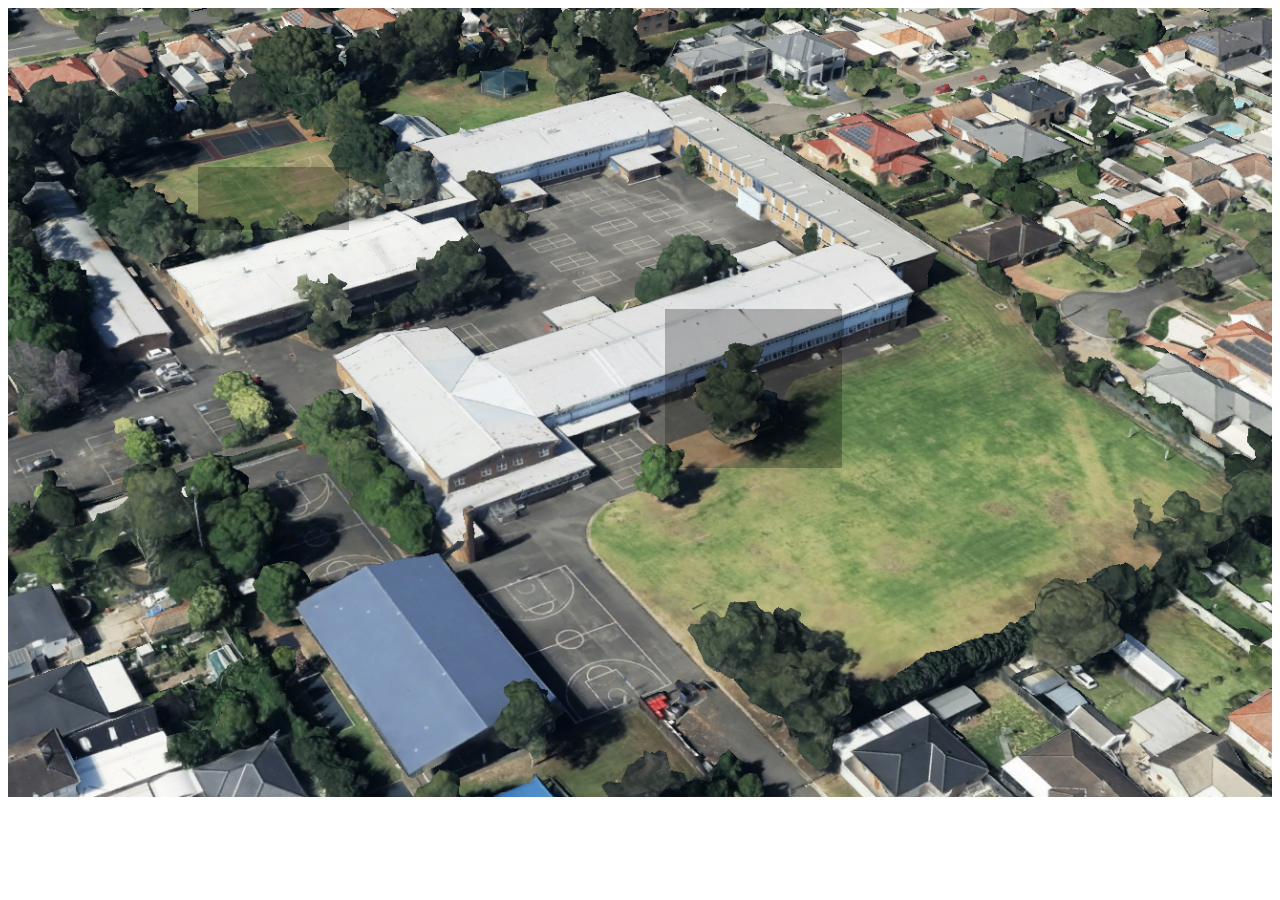
<file: test2.html>
<!DOCTYPE html>
<html lang="en">
<head>
    <meta charset="UTF-8">
    <meta name="viewport" content="width=device-width, initial-scale=1.0">
    <title>Document</title>
    <!-- <script src="/path/to/cdn/jquery.slim.min.js"></script>
<script src="/path/to/cdn/jquery.rwdImageMaps.min.js"></script>
<script>$(document).ready(function(e) {
    $('img[usemap]').rwdImageMaps();
    // do something here
    $('area').on('click', function() {
      alert($(this).attr('alt') + ' clicked');
    });
  });</script>
    <style>
        img[usemap] {
  border: 0;
  height: auto;
  max-width: 100%;
  width: auto;
}
    </style> -->
</head>
<body>
    <!-- <img src="map.png" alt="Example" usemap="#workmap">
    <map name="workmap">
    <area shape="rect" coords="34,44,270,350" alt="Computer" href="#">
    <area shape="rect" coords="290,172,333,250" alt="Phone" href="#">
    <area shape="circle" coords="337,300,44" alt="Coffee" href="#">
    </map> -->
    <div style="position: relative;">
      <img src="map.png" style="width: 100%; height: auto;">
      <a href="/link1"><div style="position: absolute; left: 15%; top: 20%; width: 12%; height: 8%; background-color: rgba(0, 0, 0, .25);"></div></a>
      <a href="/link2"><div style="position: absolute; left: 52%; top: 38%; width: 14%; height: 20%; background-color: rgba(0, 0, 0, .25);"></div></a>
    </div>
</body>
</html>
</file>
<file: style.css>
@import url('https://fonts.googleapis.com/css2?family=DM+Serif+Text:ital@0;1&display=swap');
html, body{
    margin: 0;
    padding: 0;
    height: 100%;
    width: 100%;
    overflow: visible;
    font-family: "DM Serif Text", serif;
    font-weight: 400;
    font-style: normal;
    background-color: #DAECF6;
}
/* Nav bar start */
@media screen and (max-width: 280px){
    .settings{
        margin-left: auto;
    }
}
@media screen and (max-width: 650px){
    nav{
        min-height: calc(5vh - 2%);
        height: fit-content!important;
        width: 96%!important;
        background-color: black;
        display: flex;
        flex-direction: row;
        flex-wrap: wrap;
        align-items: center;
        justify-content: center;
        padding: 2%!important;
    }
    .navlink{
        width: fit-content!important;
    }
    #nav1{
        width: 10%!important;
    }
    #nav5{
        margin: auto;
    }
    .settings{
        width: 20%!important;
        padding-right: 5%;
        margin-left: auto;
    }
    #nav6:focus #language{
        display: block;
    }
    #language{
        margin-top: 1%;
    }
    nav a{
        font-size: 6vmin!important;
    }
}
@media screen and (max-height: 600px){
    img{
        height: unset!important;
        width: 70%!important;
    }
    #nav1 img{
        width: 60%!important;
    }
    #language{
        margin-top: 1%;
        right: calc(9.8% / 2 * 90 / 100)!important;
    }
    #reallan{
        font-size: 6vmin!important;
        line-height: 1.75!important;
    }
}
    nav{
        height: calc(5vh - 1%);
        width: 98%;
        background-color: white;
        display: flex;
        flex-direction: row;
        flex-wrap: wrap;
        padding: 1%;
        /* position: fixed; */
        /* padding: 0.5% 0.5% 0% 0.5%; */
    }
    .navlink{
        height: 100%;
        width: 21.25%;
        min-width: 100px;
        /* border: 1px solid red; */
        display: flex;
        align-items: center;
        justify-content: center;
        transition: transform 0.25s;
    }
    .navlink:hover{
        transform: scale(1.15);
    }
    .settings{
        height: 100%;
        width: 10%;
        display: flex;
        flex-direction: row;
    }
    #nav6, #nav7{
        width: 100%;
        margin-right: 10%;
    }
    .navpic{
        height: 100%;
        width: 5%;
        /* border: 1px solid red; */
        display: flex;
        align-items: center;
        justify-content: center;
    }
    .navpic:hover{
        cursor: pointer;
    }
    #nav6{
        display: inline-block;
        align-items: center;
        justify-content: center;
    }
    .navimg{
        height: 100%;
        width: 100%;
        display: flex;
        align-items: center;
        justify-content: center;
    }
    #nav6:hover #language{
        display: block;
    }
    #language{
        display: none;
        position: absolute;
        min-width: calc(100vw / 20 - 10px);
        background-color: white;
        padding: 5px;
        z-index: 1;
        animation: appear 0.5s;
    }
    #f{
        cursor: default;
        color: white!important;
        font-size: 0.75em!important;
    }
    #fk{
        cursor: default;
        font-size: 0.75em!important;
        line-height: 1.5em!important;
        /* border: 1px solid red; */
    }
    @keyframes appear{
        from{
            transform: translateY(-5vmin);
            visibility: none;
            opacity: 0;
        }
        to{
            transform: translatey(0vw);
            opacity: 1;
        }
    }
    #language a{
        display: block;
        font-size: 1.5em;
        line-height: 2em;
    }
    img{   
        height: 100%;
        width: 100%;
        object-fit: contain;
        filter: grayscale(1) invert(1);
    }
    nav a{
        color: rgba(0, 0, 0, 0.8);
        text-decoration: none;
        font-family: "DM Serif Text", serif;
        font-weight: 400;
        font-style: normal;
        font-size: 1.5em;
        line-height: 1.5em;
    }
/* Nav bar end */
/* Body start */
.body{
    height: fit-content;
    width: 100%;
    color: rgba(0, 0, 0, 0.8);
    display: flex;
    flex-direction: column;
    align-items: center;
}
@media screen and (max-width: 650px){
    .timetable{
        width: 95%!important;
        margin-top: 10%!important;
    }
    .timetable p{
        font-size: 4vmin!important;
    }
    .timetable p span{
        font-size: 3vmin!important;
    }
    .date p{
        font-size: 8vmin!important;
    }
    #year{
        font-size: 4vmin!important;
    }
}
.timetable{
    margin-top: 2.5%;
    height: fit-content;
    width: 60%;
    display: flex;
    flex-direction: column;
    align-items: center;
}
.date{
    width: 100%;
    background: #F5F5F7;
    text-align: center;
    display: flex;
    flex-direction: row;
    justify-content: center;
    align-items: center;
}
.backandfourth{
    height: 100%;
    width: 20%;
}
.datetitle{
    height: 100%;
    width: 60%;
}
.date p{
    font-size: 2em;
    text-transform: uppercase;
}
#year{
    font-size: 0.75em;
}
.weekday{
    height: fit-content;
    width: 100%;
    display: flex;
    flex-direction: row;
    background-color: #ddd;
}
.weekday p{
    padding: 1%;
    margin: 0;
    height: 100%;
    width: calc(100% / 7);
    text-align: center;
    font-size: 1.25em;
}
.day{
    height: fit-content;
    width: 100%;
    padding-top: 2%;
    display: flex;
    flex-direction: column;
    background-color: #eee;
}
.week{
    height: fit-content;
    width: 100%;
    display: flex;
    flex-direction: row;
}
.week p{
    padding: 1%;
    margin: 0;
    width: calc(100% / 7);
    aspect-ratio: 2;
    text-align: center;
    border-radius: 50%;
    font-size: 1.25em;
    align-items: stretch;
    transition: transform 0.25s;
}
.week p:hover{
    cursor: pointer;
    transform: scale(1.15);
}
.empty:hover{
    cursor: default!important;
}
@media screen and (max-width: 650px) {
    .week p span{
        font-size: 4vmin !important;
    }
}
.week p span{
    font-size: 1em;
    word-break: break-word;
}
.task{
    background-color: burlywood;
}
#today{
    background-color: #1abc9c;
}
.zoom{
    display: none;
    height: 70%;
    width: 70%;
    background-color: lightcoral;
    border-radius: 25px;
    position: fixed;
    top: auto;
    padding: 0;
    margin: 0;
    flex-direction: row;
    border: 5px solid black;
    animation: appear 0.5s;
}
@keyframes appear{
    from{
        transform: translateY(-5vmin);
        visibility: none;
        opacity: 0;
    }
    to{
        transform: translatey(0vw);
        opacity: 1;
    }
}
#taskinput{
    height: 100%;
    width: 95%;
}
#taskclose{
    height: fit-content;
    width: 5%;
    display: flex;
    justify-content: center;
    font-size: 4vmin;
    transition: transform 0.25s;
}
#taskclose:hover{
    cursor: pointer;
    transform: scale(1.15);
}
.zoom textarea{
    height: 100%;
    width: 100%;
    border-radius: 25px;
    background-color: lightcoral;
    font-size: 3em;
    padding: 3%;
    margin: 0;
    resize: none;
    border: none;
    outline: none;
    box-sizing: border-box;
}
.zoom p{
    height: 100%;
    width: 100%;
    border-radius: 25px;
    background-color: lightcoral;
    padding: 3%;
    margin: 0;
    resize: none;
    border: none;
    outline: none;
    box-sizing: border-box;
    word-break: break-word;
}
@media screen and (max-width: 650px){
    .zoom textarea{
        font-size: 8vmin!important;
    }
    .zoom a{
        font-size: 8vmin!important;
    }
    #taskinput{
        width: 90%!important;
    }
    #taskclose{
        font-size: 8vmin!important;
    }
}
@media screen and (max-height: 600px){
    .zoom textarea{
        font-size: 8vmin!important;
    }
    .zoom a{
        font-size: 8vmin!important;
    }
    #taskclose{
        font-size: 8vmin!important;
    }
}
.zoom a{
    font-size: 3em;
    line-height: 1.5;
    text-decoration: underline;
    font-style: italic;
    color: black;
}
/* Body end */
/* Footer start */
.footer{
    margin-top: 20%;
    height: 5vh;
    width: 100%;
    background-color: black;
    bottom: 0;
    position: relative;
}
/* Footer end */
</file>
<file: contactus.css>
@import url('https://fonts.googleapis.com/css2?family=DM+Serif+Text:ital@0;1&display=swap');
html, body{
    margin: 0;
    padding: 0;
    height: 100%;
    width: 100%;
    overflow: visible;
    font-family: "DM Serif Text", serif;
    font-weight: 400;
    font-style: normal;
    background-color: #DAECF6;
    background-image: url(SHS_Cover_photo2.jpg.thumb.1280.1280.jpg);
    background-size: cover;
    background-repeat: no-repeat;
    background-attachment: fixed;
    background-blend-mode: normal;
    scroll-behavior: smooth;
    font-size: 1.75vmin;
}
@media screen and (max-width: 600px){
    html, body{
        font-size: 2.5vmin;
    }
}
@media screen and (max-height: 600px){
    html, body{
        font-size: 1vmax;
    }
}

/* Nav bar start */
@media screen and (max-width: 650px){
    nav{
        min-height: calc(3.5vh);
        height: fit-content!important;
        width: 96%!important;
        display: flex;
        flex-direction: row;
        flex-wrap: wrap;
        align-items: center;
        justify-content: center;
        padding: 2%!important;
    }
    .navlink{
        width: fit-content!important;
        justify-content: flex-start!important;
        padding: 0% 5%!important;
    }
    #nav1{
        width: 15%!important;
    }
    .settings{
        width: 20%!important;
    }
    .navto{
        width: 60%!important;
        justify-content: flex-start!important;
        padding: 0% 1%;
        margin-left: auto;
    }
    #language{
        margin-top: 1%;
        margin-left: -2.5%!important;
    }
    nav a{
        font-size: 2em!important;
    }
    .navpic img{   
        width: 100%!important;
    }
}
@media screen and (max-height: 600px){
    nav img{
        height: unset!important;
        width: 70%!important;
    }
    #nav1 img{
        width: 60%!important;
    }
    #language{
        margin-top: 1%;
        right: calc(9.8% / 2 * 90 / 100)!important;
    }
    #reallan{
        font-size: 6vmin!important;
        line-height: 1.75!important;
    }
}
nav{
    height: fit-content;
    min-height: 3.5vh;
    width: 98%;
    background-color: white;
    display: flex;
    flex-direction: row;
    align-items: center;
    flex-wrap: wrap;
    padding: 0.5% 1%;
    z-index: 2;
}
.navto{
    height: 100%;
    width: 85%;
    display: flex;
    flex-direction: row;
    align-items: center;
    justify-content: space-around;
    flex-wrap: wrap;
}
.navlink{
    height: 100%;
    /* width: 13.5%; */
    width: fit-content;
    display: flex;
    align-items: center;
    justify-content: center;
    transition: transform 0.25s;
    padding: 0% 2%;
    border-radius: 15px;
}
#nav8{
    background-color: rgb(174, 174, 174);
    -webkit-box-shadow: 5px 5px 15px 5px #000000; 
    box-shadow: 5px 5px 15px 5px #000000;
}
#nav2:hover ~ #nav8{
    box-shadow: none;
    background-color: white;
}
#nav3:hover ~ #nav8{
    box-shadow: none;
    background-color: white;
}
#nav4:hover ~ #nav8{
    box-shadow: none;
    background-color: white;
}
#nav5:hover ~ #nav8{
    box-shadow: none;
    background-color: white;
}
.navlink:hover{
    transform: scale(1.15);
    -webkit-box-shadow: 5px 5px 15px 5px #000000; 
    box-shadow: 5px 5px 15px 5px #000000;
}
.settings{
    height: 100%;
    width: 10%;
    display: flex;
    flex-direction: row;
}
#nav6, #nav7{
    width: 100%;
    margin-right: 10%;
}
.navpic{
    height: 100%;
    width: 5%;
    display: flex;
    align-items: center;
    justify-content: center;
}
.navpic:hover{
    cursor: pointer;
}
#nav6{
    display: inline-block;
    align-items: center;
    justify-self: center;
}
.navimg{
    height: 100%;
    width: 100%;
    display: flex;
    align-items: center;
    justify-content: center;
}
#nav6:hover #language{
    display: block;
}
#language{
    display: none;
    position: absolute;
    min-width: 5%;
    background-color: white;
    padding: 5px;
    z-index: 2;
    animation: appear 0.5s;
}
#f{
    cursor: default;
    color: white!important;
    font-size: 0.5em!important;
}
#fk{
    cursor: default;
    font-size: 0.9em!important;
    line-height: 1.5em!important;
}
#reallan{
    transition: transform 0.25s;
}
#reallan:hover{
    transform: scale(1.15);
}
@keyframes appear{
    from{
        transform: translateY(-5vmin);
        visibility: none;
        opacity: 0;
    }
    to{
        transform: translatey(0vw);
        opacity: 1;
    }
}
#language a{
    display: block;
    font-size: 1.5em;
    line-height: 2em;
}
.navpic img{   
    height: 100%;
    width: 80%;
    object-fit: contain;
    filter: grayscale(1) invert(1);
}
#nav1 img{
    filter: none!important;
}
nav a{
    color: rgba(0, 0, 0, 0.8);
    text-decoration: none;
    font-family: "DM Serif Text", serif;
    font-weight: 400;
    font-style: normal;
    font-size: 1.5em;
    line-height: 1.5em;
}
/* Nav bar end */
/* Body start */
.footer{
    height: fit-content;
    width: 90%;
    background-color: #EAEAEA;
    padding: 2.5% 5%;
}
.footer p{
    margin: 0;
    color: black;
    font-size: 1.25em;
    line-height: 1.5em;
}
.footer span{
    font-size: 1.5em;
    line-height: 1.75em;
}
.foot1{
    height: fit-content;
    width: 100%;
    display: flex;
    flex-direction: row;
    align-items: center;
    flex-wrap: wrap;
}
.foota{
    width: 40%;
    min-width: 200px;
}
.footb{
    width: 15%;
    padding: 0% 2.5%;
}
.footc{
    width: 40%;
    min-width: 200px;
}
.footc p{
    font-size: 1em;
}
.foot2{
    height: fit-content;
    width: 90%;
    padding-top: 1%;
}
@media screen and (max-width: 556px){
    .foota{
        width: 80%!important;
    }
    .footc{
        width: 100%!important;
    }
}
#loader {
    border: 12px solid #FFA500;
    border-radius: 50%;
    border-top: 12px solid white;
    width: 70px;
    height: 70px;
    animation: spin 1s linear infinite;
    display: none;
    z-index: 1;
    /* display: block; */
}
@keyframes spin {
    100% {
        transform: rotate(360deg);
    }
}
.center {
    position: fixed;
    top: 0;
    bottom: 0;
    left: 0;
    right: 0;
    margin: auto;
}
#blur{
    /* display: none; */
    height: 100%;
    width: 100%;
    display: block;
    justify-content: center;
    align-items: center;
    z-index: 1;
}
.contactus{
    height: fit-content;
    width: 100%;
    background-color: darkblue;
    display: flex;
    flex-direction: row;
    justify-content: space-around;
    color: white;
}
.contactus p{
    margin: 0;
}
.con1, .con2{
    height: auto;
    width: 50%;
    display: flex;
    justify-content: center;
    align-items: center;
}
.con1{
    font-size: 4em;
    line-height: 4.25em;
    padding: 5%;
}
.con2{
    padding: 5%;
}
form{
    height: auto;
    width: 90%;
    display: flex;
    flex-direction: column;
    justify-content: center;
    align-items: center;
    padding: 5%;
    row-gap: 1vh;
    text-align: center;
}
label{
    font-size: 1.75em;
    line-height: 1.8em;
    width: 70%;
}
#ip{
    font-size: 1em;
    line-height: 1.25em;
}
input{
        border-radius: 15px;
        font-size: 1em;
        padding: 0.75em;
        width: 70%;
}
#button4{
    width: fit-content;
    padding: 1em 2em;
}
textarea{
    border-radius: 15px;
    font-size: 1em;
    padding: 2em 0.75em;
    width: 70%;
}
@media screen and (max-width: 650px){
    .contactus{
        flex-direction: column!important;
    }
    .con1, .con2{
        width: 90%!important;
    }
}
</file>
<file: login.css>
@import url('https://fonts.googleapis.com/css2?family=DM+Serif+Text:ital@0;1&display=swap');
html, body{
    margin: 0;
    padding: 0;
    height: 100%;
    width: 100%;
    overflow: visible;
    font-family: "DM Serif Text", serif;
    font-weight: 400;
    font-style: normal;
    background-color: darkblue;
    background-size: cover;
    background-repeat: no-repeat;
    background-attachment: fixed;
    background-blend-mode: normal;
    scroll-behavior: smooth;
    font-size: 1.75vmin;
    color: white;
}
@media screen and (max-width: 600px){
    html, body{
        font-size: 2.5vmin;
    }
}
@media screen and (max-height: 600px){
    html, body{
        font-size: 1.75vmax;
    }
}
body{
    display: flex;
    justify-content: center;
    align-items: center;
}
.login1{
    height: fit-content;
    width: 60%;
    position: absolute;
    padding: 5%;
    font-size: 1.25em;
    border-radius: 25px;
}
#login1, #login2, #login3{
    display: none;
    flex-direction: column;
}
form{
    height: 100%;
    width: 100%;
    display: flex;
    flex-direction: column;
    row-gap: 2vh;
    align-items: center;
}
input{
    border-radius: 15px;
    font-size: 1.25em;
    padding: 1em;
    width: 80%;
}
.button{
    height: fit-content;
    width: 90%;
    display: flex;
    flex-direction: row;
    flex-wrap: wrap;
    justify-content: space-evenly;
    padding: 5%;
    font-size: 0.75em;
    line-height: 0.8em;
    row-gap: 2vh;
    column-gap: 10%;
}
#button1, #button2, #button3, #button4{
    width: fit-content;
    min-width: 150px;
    transition: transform 0.25s;
    padding: 3% 5%;
}
#button1:hover, #button2:hover, #button3:hover, #button4:hover, #button5:hover{
    cursor: pointer;
    transform: scale(1.15);
}
.type{
    height: fit-content;
    width: 80%;
    padding: 5%;
    font-size: 1.25em;
    border-radius: 25px;
}
button{
    height: 3em;
    width: 3em;
    border-radius: 50px;
    font-size: 1em;
    transition: transform 0.25s;
}
button:hover{
    cursor: pointer;
    transform: scale(1.15);
}
#loader {
    border: 12px solid #FFA500;
    border-radius: 50%;
    border-top: 12px solid white;
    width: 70px;
    height: 70px;
    animation: spin 1s linear infinite;
    display: none;
    z-index: 3;
    /* display: block; */
}
@keyframes spin {
    100% {
        transform: rotate(360deg);
    }
}
.center {
    position: fixed;
    top: 0;
    bottom: 0;
    left: 0;
    right: 0;
    margin: auto;
}
#blur{
    display: none;
    height: 100%;
    width: 100%;
    /* display: flex; */
    justify-content: center;
    align-items: center;
    z-index: 1;
}
</file>
<file: teacherlibrary.css>
@import url('https://fonts.googleapis.com/css2?family=DM+Serif+Text:ital@0;1&display=swap');
html, body{
    margin: 0;
    padding: 0;
    height: 100%;
    width: 100%;
    overflow: visible;
    font-family: "DM Serif Text", serif;
    font-weight: 400;
    font-style: normal;
    background-color: #DAECF6;
    background-image: url(SHS_Cover_photo2.jpg.thumb.1280.1280.jpg);
    background-size: cover;
    background-repeat: no-repeat;
    background-attachment: fixed;
    background-blend-mode: normal;
    scroll-behavior: smooth;
    font-size: 1.75vmin;
}
@media screen and (max-width: 600px){
    html, body{
        font-size: 2.5vmin;
    }
}
@media screen and (max-height: 600px){
    html, body{
        font-size: 1.75vmax;
    }
}

/* Nav bar start */
@media screen and (max-width: 650px){
    nav{
        min-height: calc(3.5vh);
        height: fit-content!important;
        width: 96%!important;
        display: flex;
        flex-direction: row;
        flex-wrap: wrap;
        align-items: center;
        justify-content: center;
        padding: 2%!important;
    }
    .navlink{
        width: fit-content!important;
        justify-content: flex-start!important;
        padding: 0% 5%!important;
    }
    #nav1{
        width: 15%!important;
    }
    .settings{
        width: 20%!important;
    }
    .navto{
        width: 60%!important;
        justify-content: flex-start!important;
        padding: 0% 1%;
        margin-left: auto;
    }
    #language{
        margin-top: 1%;
        margin-left: -2.5%!important;
    }
    nav a{
        font-size: 2em!important;
    }
    .navpic img{   
        width: 100%!important;
    }
}
@media screen and (max-height: 600px){
    nav img{
        height: unset!important;
        width: 70%!important;
    }
    #nav1 img{
        width: 60%!important;
    }
    #language{
        margin-top: 1%;
        right: calc(9.8% / 2 * 90 / 100)!important;
    }
    #reallan{
        font-size: 6vmin!important;
        line-height: 1.75!important;
    }
}
nav{
    height: fit-content;
    min-height: 3.5vh;
    width: 98%;
    background-color: white;
    display: flex;
    flex-direction: row;
    align-items: center;
    flex-wrap: wrap;
    padding: 0.5% 1%;
    z-index: 2;
}
.navto{
    height: 100%;
    width: 85%;
    display: flex;
    flex-direction: row;
    align-items: center;
    justify-content: space-around;
    flex-wrap: wrap;
}
.navlink{
    height: 100%;
    /* width: 13.5%; */
    width: fit-content;
    display: flex;
    align-items: center;
    justify-content: center;
    transition: transform 0.25s;
    padding: 0% 2%;
    border-radius: 15px;
}
#nav4{
    background-color: rgb(174, 174, 174);
    -webkit-box-shadow: 5px 5px 15px 5px #000000; 
    box-shadow: 5px 5px 15px 5px #000000;
}
.navlink:hover{
    transform: scale(1.15);
    -webkit-box-shadow: 5px 5px 15px 5px #000000; 
    box-shadow: 5px 5px 15px 5px #000000;
}
#nav2:hover ~ #nav4{
    box-shadow: none;
    background-color: white;
}
#nav3:hover ~ #nav4{
    box-shadow: none;
    background-color: white;
}
#nav5:hover + #nav4{
    box-shadow: none;
    background-color: white;
}
.navlink:has(+ #nav8:hover){
    box-shadow: none;
    background-color: white;
}
.navlink:has(~ #nav9:hover){
    box-shadow: none;
    background-color: white;
}
.settings{
    height: 100%;
    width: 10%;
    display: flex;
    flex-direction: row;
}
#nav6, #nav7{
    width: 100%;
    margin-right: 10%;
}
.navpic{
    height: 100%;
    width: 5%;
    display: flex;
    align-items: center;
    justify-content: center;
}
.navpic:hover{
    cursor: pointer;
}
#nav6{
    display: inline-block;
    align-items: center;
    justify-self: center;
}
.navimg{
    height: 100%;
    width: 100%;
    display: flex;
    align-items: center;
    justify-content: center;
}
#nav6:hover #language{
    display: block;
}
#language{
    display: none;
    position: absolute;
    min-width: 5%;
    background-color: white;
    padding: 5px;
    z-index: 2;
    animation: appear 0.5s;
}
#f{
    cursor: default;
    color: white!important;
    font-size: 0.5em!important;
}
#fk{
    cursor: default;
    font-size: 0.9em!important;
    line-height: 1.5em!important;
}
#reallan{
    transition: transform 0.25s;
}
#reallan:hover{
    transform: scale(1.15);
}
@keyframes appear{
    from{
        transform: translateY(-5vmin);
        visibility: none;
        opacity: 0;
    }
    to{
        transform: translatey(0vw);
        opacity: 1;
    }
}
#language a{
    display: block;
    font-size: 1.5em;
    line-height: 2em;
}
.navpic img{   
    height: 100%;
    width: 80%;
    object-fit: contain;
    filter: grayscale(1) invert(1);
}
#nav1 img{
    filter: none!important;
}
nav a{
    color: rgba(0, 0, 0, 0.8);
    text-decoration: none;
    font-family: "DM Serif Text", serif;
    font-weight: 400;
    font-style: normal;
    font-size: 1.5em;
    line-height: 1.5em;
}
/* Nav bar end */
/* Body start */
.body{
    height: fit-content;
    width: 100%;
    margin-top: 1.5%;
    color: rgba(0, 0, 0, 0.8);
    display: flex;
    flex-direction: row;
    justify-content: space-around;
    align-items: flex-start;
    padding: 0% 5%;
    flex-wrap: wrap;
    box-sizing: border-box;
    row-gap: 10vh;
    z-index: 0;
}
@media screen and (max-width: 1000px){
    .body{
        padding: 0 10px!important;
    }
}
.zoom{
    display: none;
    height: 70%;
    width: 70%;
    background-color: lightcoral;
    border-radius: 25px;
    position: fixed;
    top: 0;
    right: 0;
    bottom: 0;
    left: 0;
    padding: 0;
    margin: auto;
    flex-direction: row;
    border: 5px solid black;
    animation: appear 0.5s;
    z-index: 3;
    /* opacity: 85%; */
}
@keyframes appear{
    from{
        transform: translateY(-5vmin);
        visibility: none;
        opacity: 0;
    }
    to{
        transform: translatey(0vw);
        opacity: 1;
    }
}
#taskinput{
    height: 100%;
    width: 95%;
}
#taskclose{
    height: fit-content;
    width: 5%;
    display: flex;
    justify-content: center;
    font-size: 4vmin;
    transition: transform 0.25s;
}
#taskclose:hover{
    cursor: pointer;
    transform: scale(1.15);
}
.zoom textarea{
    height: 100%;
    width: 100%;
    border-radius: 25px;
    background-color: lightcoral;
    font-size: 3em;
    padding: 3%;
    margin: 0;
    resize: none;
    border: none;
    outline: none;
    box-sizing: border-box;
}
.zoom p{
    height: 100%;
    width: 100%;
    border-radius: 25px;
    background-color: lightcoral;
    padding: 3%;
    margin: 0;
    resize: none;
    border: none;
    outline: none;
    box-sizing: border-box;
    word-break: break-word;
}
@media screen and (max-width: 650px){
    .zoom{
        height: 70%;
        width: 90%;
    }
    .zoom textarea{
        font-size: 8vmin!important;
    }
    .zoom a{
        font-size: 8vmin!important;
    }
    #taskinput{
        width: 90%!important;
    }
    #taskclose{
        font-size: 8vmin!important;
    }
}
@media screen and (max-height: 600px){
    .zoom textarea{
        font-size: 8vmin!important;
    }
    .zoom a{
        font-size: 8vmin!important;
    }
    #taskclose{
        font-size: 8vmin!important;
    }
}
.zoom a{
    font-size: 3em;
    line-height: 1.5;
    text-decoration: underline;
    font-style: italic;
    color: black;
}
@media screen and (max-width: 1000px){
    .library{
        width: 100%!important;
    }
}
.library{
    height: fit-content;
    width: 95%;
    background-color: #F5F5F7;
    opacity: 90%;
    box-sizing: border-box;
    z-index: 0;
    border-radius: 25px;
    word-break: break-word;
    hyphens: auto!important;
}
.library1{
    height: fit-content;
    width: 90%;
    padding: 0% 5%;
    display: flex;
    flex-direction: row;
    align-items: center;
}
.library1a{
    height: fit-content;
    width: 100%;
    display: flex;
    justify-content: flex-start;
    align-items: center;
    font-size: 2.25em;
    padding: 0% 3%;
}
.library1b a{
    font-size: 1.5em;
}
.library2{
    height: fit-content;
    width: 100%;
    display: flex;
    flex-direction: row;
    flex-wrap: wrap;
    justify-content: space-around;
    /* background-color: lawngreen; */
}
.book{
    height: fit-content;
    width: 12%;
    min-width: 75px;
    margin: 2%;
    transition: transform 0.25s;
}
.book:hover{
    cursor: pointer;
    transform: scale(1.15);
}
.book p{
    text-align: center;
    font-size: 1.15em;
}
.book a{
    height: 100%;
    width: 100%;
    text-decoration: none;
    color: inherit;
}
.library img{
    width: 100%;
    border-radius: 15px;
    aspect-ratio: 1;
    object-fit: cover;
}
</file>
